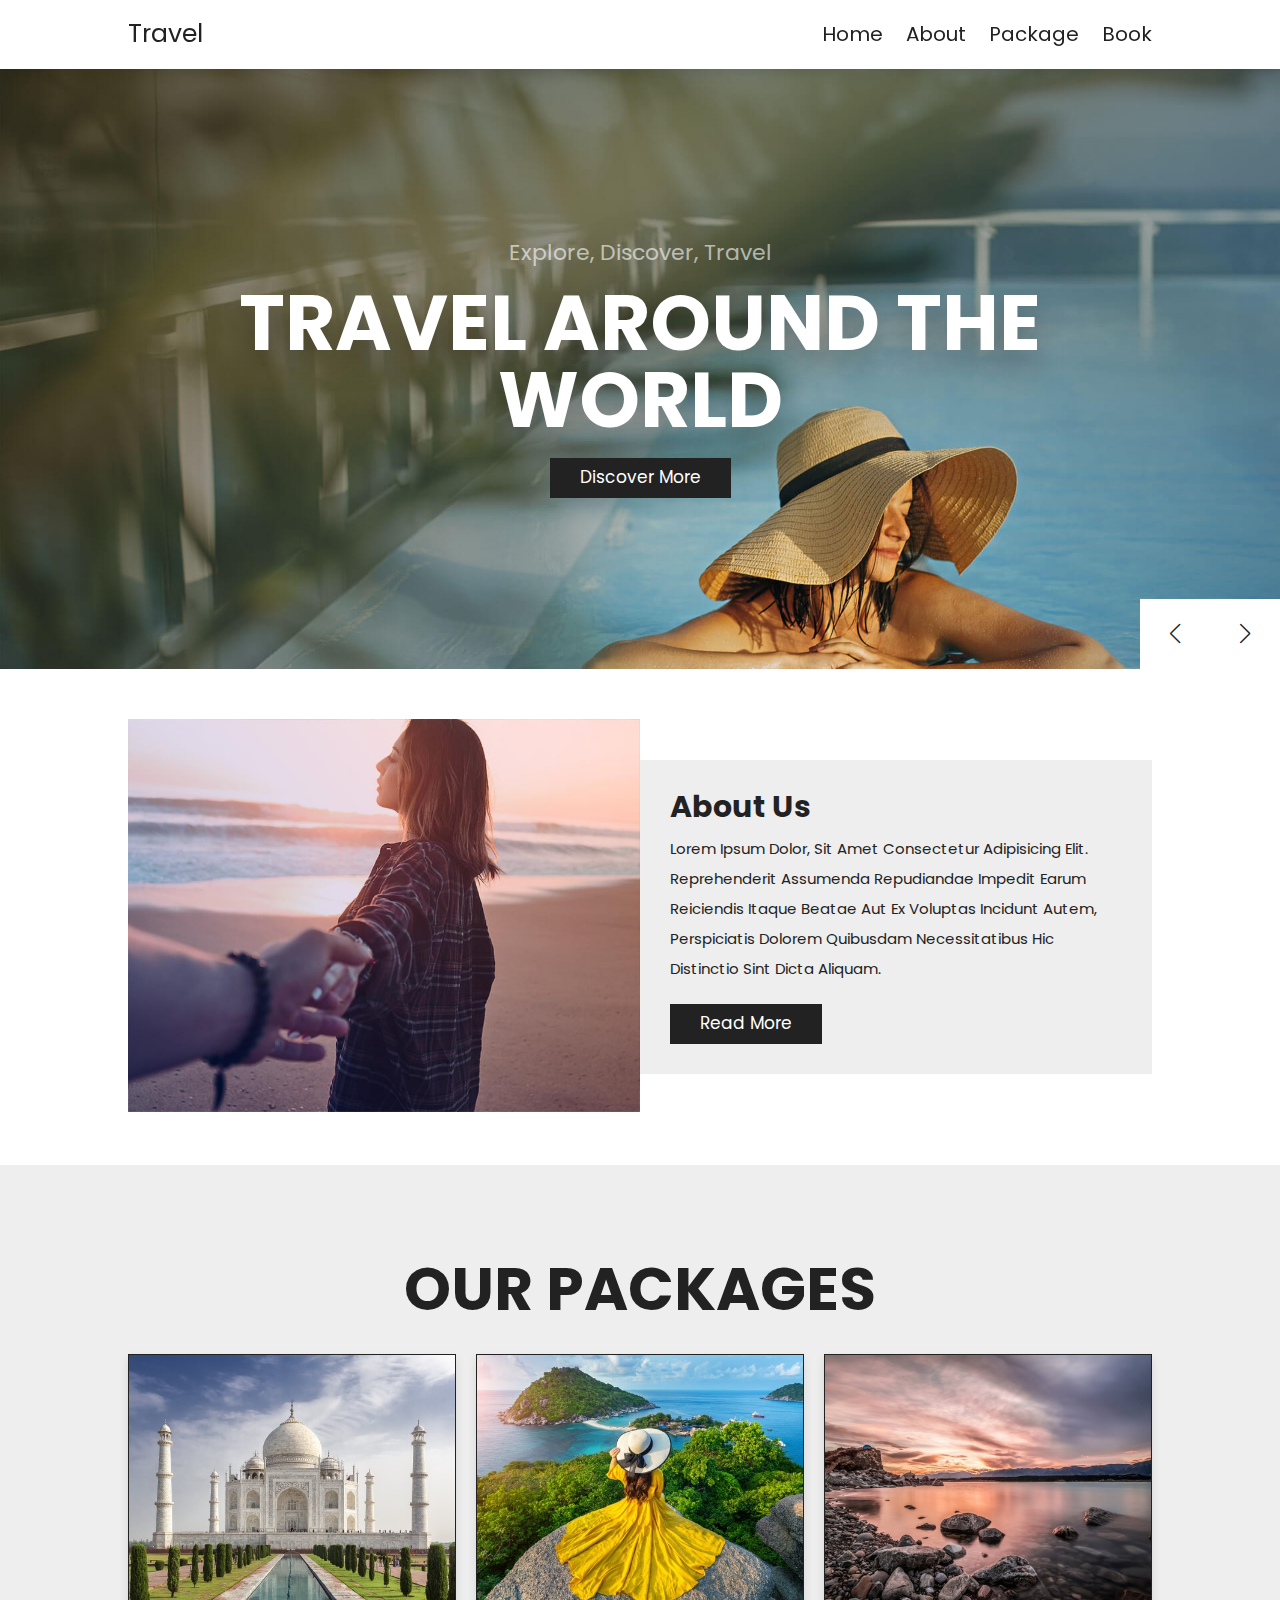
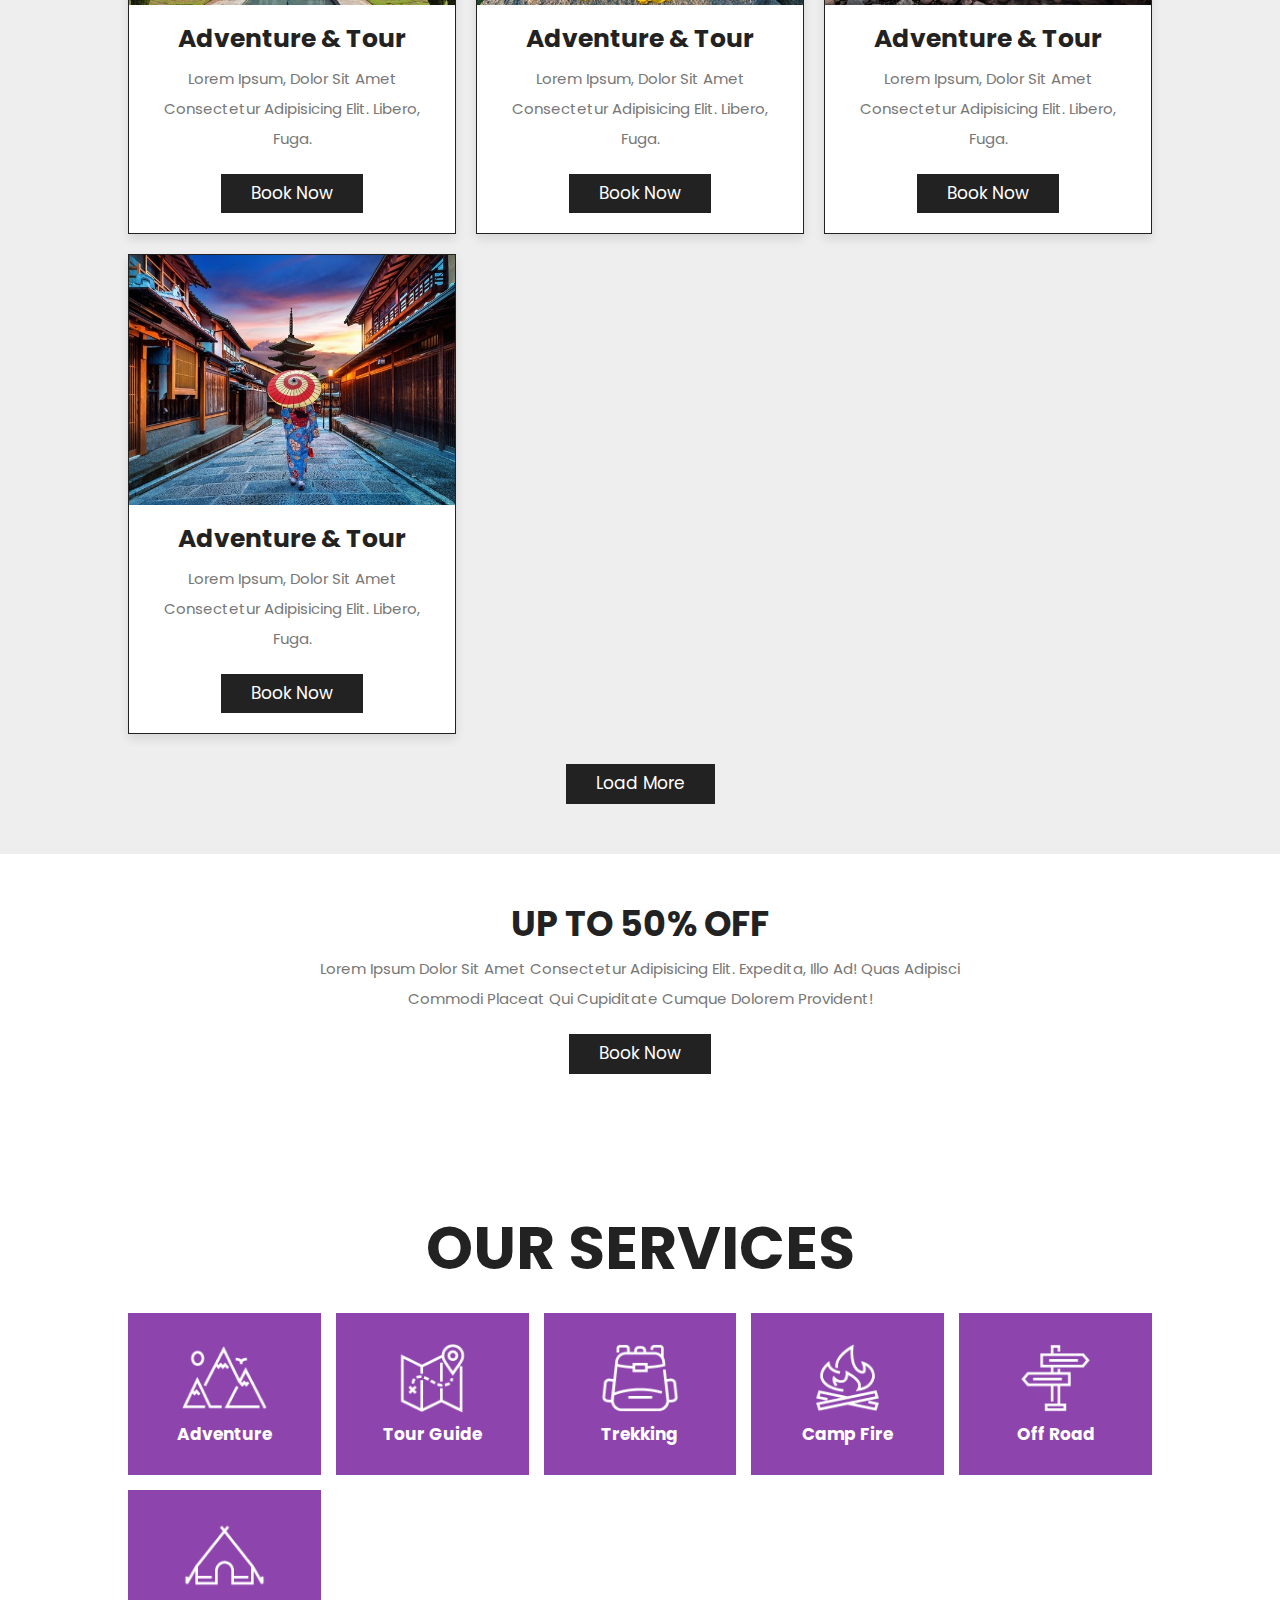
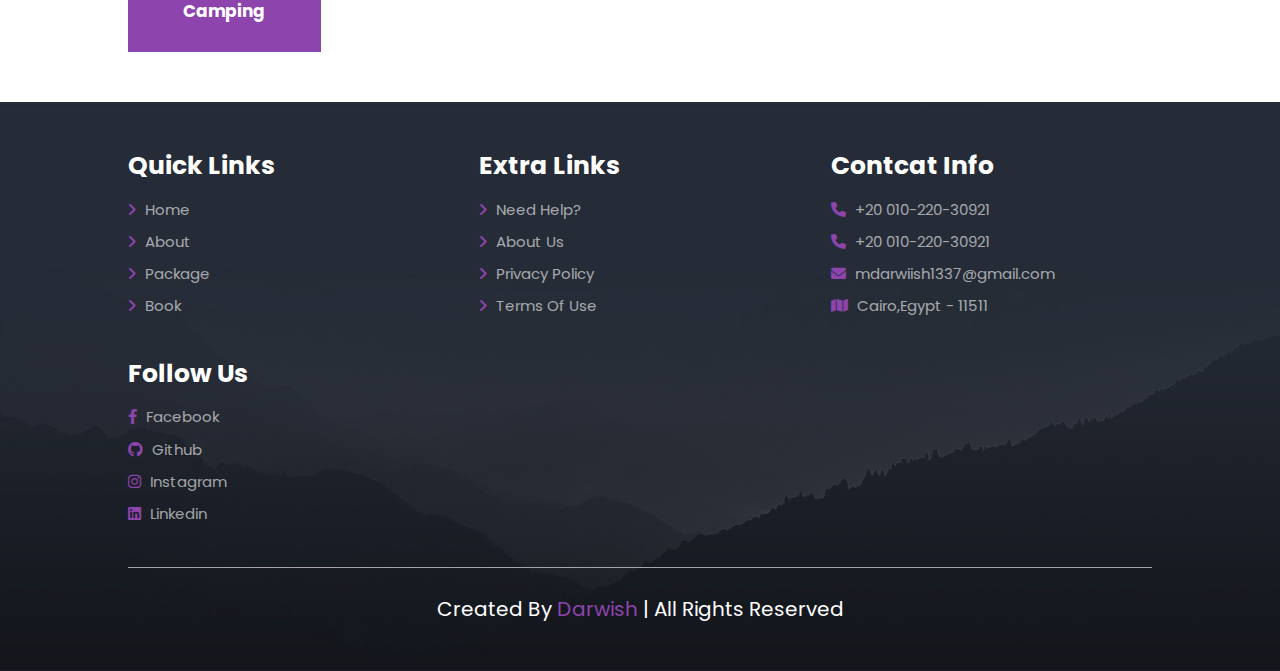
<file: index.html>
<!DOCTYPE html>
 <html lang="en">
 <head>
     <meta charset="UTF-8">
     <meta http-equiv="X-UA-Compatible" content="IE=edge">
     <meta name="viewport" content="width=device-width, initial-scale=1.0">
     <title>Home</title>

     <!-- Normalize File  -->
     <link rel="stylesheet" href="css/normal.css">

     <!-- Font Awesome File  -->
     <link rel="stylesheet" href="css/all.min.css">

     <!-- Swiper Css Link -->
     <link rel="stylesheet" href="https://unpkg.com/swiper@8/swiper-bundle.min.css" />

     <!-- Main Css File  -->
     <link rel="stylesheet" href="css/style.css">

     <!-- Google Fonts Link  -->
     <link rel="preconnect" href="https://fonts.googleapis.com">
    <link rel="preconnect" href="https://fonts.gstatic.com" crossorigin>
    <link href="https://fonts.googleapis.com/css2?family=Amatic+SC:wght@400;700&family=Cairo:wght@200;300;400;500;600;700;800;900&family=Open+Sans:wght@400;700&family=Poppins:wght@100;200;300;400;500;600;700;800;900&family=Supermercado+One&display=swap" rel="stylesheet">
 </head>
 <body>
     <!-- START HEADER  -->
     <section class="header">
         <a href="index.html" class="logo">travel</a>

         <nav class="navbar">
             <a href="index.html">home</a>
             <a href="about.html">about</a>
             <a href="package.html">package</a>
             <a href="book.html">book</a>
         </nav>

         <div id="menu-btn" class="fas fa-bars"></div>
     </section>
     <!-- END HEADER  -->

     <!-- START HOME  -->
     <section class="home">
         <div class="swiper home-slider">
             <div class="swiper-wrapper">
                 <div class="swiper-slide slide" style="background: url(images/home-slide-1.jpg) no-repeat">
                    <div class="content">
                        <span>explore, discover, travel</span>
                        <h3>travel around the world</h3>
                        <a href="package.html" class="btn">discover more</a>
                    </div>
                </div>

                <div class="swiper-slide slide" style="background: url(images/home-slide-2.jpg) no-repeat">
                    <div class="content">
                        <span>explore, discover, travel</span>
                        <h3>discover the new places</h3>
                        <a href="package.html" class="btn">discover more</a>
                    </div>
                </div>

                <div class="swiper-slide slide" style="background: url(images/home-slide-3.jpg) no-repeat">
                    <div class="content">
                        <span>explore, discover, travel</span>
                        <h3>make your tour worthwhile</h3>
                        <a href="package.html" class="btn">discover more</a>
                    </div>
                </div>
             </div>
             <div class="swiper-button-next"></div>
             <div class="swiper-button-prev"></div>
         </div>
     </section>
     <!-- END HOME  -->

     <!-- START HOME ABOUT  -->
     <section class="home-about">
         <div class="image">
            <img src="images/about-img.jpg" alt="about-img">
         </div>
         
         <div class="content">
             <h3>about us</h3>
             <p>Lorem ipsum dolor, sit amet consectetur adipisicing elit. Reprehenderit assumenda repudiandae impedit earum reiciendis
                itaque beatae aut ex voluptas incidunt autem, perspiciatis dolorem quibusdam necessitatibus hic distinctio sint dicta
                aliquam.</p>
             <a href="about.html" class="btn">read more</a>
         </div>
     </section>
     <!-- END HOME ABOUT  -->

     <!-- START HOME PACKAGES  -->
     <section class="home-packages">
         <h1 class="heading-title">our packages</h1>
         <div class="box-container">
             <div class="box">
                 <div class="image">
                     <img src="images/img-1.jpg" alt="package-img">
                 </div>
                 <div class="content">
                     <h3>adventure & tour</h3>
                     <p>Lorem ipsum, dolor sit amet consectetur adipisicing elit. Libero, fuga.</p>
                     <a href="book.html" class="btn">book now</a>
                 </div>
             </div>

             <div class="box">
                <div class="image">
                    <img src="images/img-2.jpg" alt="package-img">
                </div>
                <div class="content">
                    <h3>adventure & tour</h3>
                    <p>Lorem ipsum, dolor sit amet consectetur adipisicing elit. Libero, fuga.</p>
                    <a href="book.html" class="btn">book now</a>
                </div>
            </div>

            <div class="box">
                <div class="image">
                    <img src="images/img-3.jpg" alt="package-img">
                </div>
                <div class="content">
                    <h3>adventure & tour</h3>
                    <p>Lorem ipsum, dolor sit amet consectetur adipisicing elit. Libero, fuga.</p>
                    <a href="book.html" class="btn">book now</a>
                </div>
            </div>

            <div class="box">
                <div class="image">
                    <img src="images/img-4.jpg" alt="package-img">
                </div>
                <div class="content">
                    <h3>adventure & tour</h3>
                    <p>Lorem ipsum, dolor sit amet consectetur adipisicing elit. Libero, fuga.</p>
                    <a href="book.html" class="btn">book now</a>
                </div>
            </div>
         </div>
         <div class="load-more"> <a href="package.html" class="btn">load more</a> </div>
     </section>
     <!-- END HOME PACKAGES  -->

     <!-- START HOME OFFER  -->
     <section class="home-offer">
         <div class="content">
             <h3>up to 50% off</h3>
             <p>Lorem ipsum dolor sit amet consectetur adipisicing elit. Expedita, illo ad!
                Quas adipisci commodi placeat qui cupiditate cumque dolorem provident!</p>
             <a href="book.html" class="btn">book now</a>
         </div>
     </section>
     <!-- END HOME OFFER  -->

     <!-- START SERVICES  -->
     <section class="services">
         <h1 class="heading-title">our services</h1>
         <div class="box-container">
             <div class="box">
                 <img src="images/icon-1.png" alt="icon-services">
                 <h3>adventure</h3>
             </div>

             <div class="box">
                <img src="images/icon-2.png" alt="icon-services">
                <h3>tour guide</h3>
            </div>

            <div class="box">
                <img src="images/icon-3.png" alt="icon-services">
                <h3>trekking</h3>
            </div>

            <div class="box">
                <img src="images/icon-4.png" alt="icon-services">
                <h3>camp fire</h3>
            </div>

            <div class="box">
                <img src="images/icon-5.png" alt="icon-services">
                <h3>off road</h3>
            </div>

            <div class="box">
                <img src="images/icon-6.png" alt="icon-services">
                <h3>camping</h3>
            </div>
         </div>
     </section>
     <!-- END SERVICES  -->

     <!-- START FOOTER  -->
     <section class="footer">
         <div class="box-container">
             <div class="box">
                <h3>quick links</h3>
                <a href="index.html"><i class="fas fa-angle-right"></i> home</a>
                <a href="about.html"><i class="fas fa-angle-right"></i> about</a>
                <a href="package.html"><i class="fas fa-angle-right"></i> package</a>
                <a href="book.html"><i class="fas fa-angle-right"></i> book</a>   
             </div>

             <div class="box">
                <h3>extra links</h3>
                <a href="index.html"><i class="fas fa-angle-right"></i> need help?</a>
                <a href="about.html"><i class="fas fa-angle-right"></i> about us</a>
                <a href="package.html"><i class="fas fa-angle-right"></i> privacy policy</a>
                <a href="book.html"><i class="fas fa-angle-right"></i> terms of use</a>   
             </div>

             <div class="box">
                <h3>contcat info</h3>
                <a href="index.html"><i class="fas fa-phone"></i> +20 010-220-30921</a>
                <a href="about.html"><i class="fas fa-phone"></i> +20 010-220-30921</a>
                <a href="package.html" class="none"> <i class="fas fa-envelope"></i> mdarwiish1337@gmail.com</a>
                <a href="book.html"><i class="fas fa-map"></i> cairo,egypt - 11511</a>   
             </div>

             <div class="box">
                <h3>follow us</h3>
                <a target="_blank" href="https://www.facebook.com/Derviish1337/"><i class="fab fa-facebook-f"></i> facebook</a>
                <a target="_blank" href="https://github.com/darwiish1337"><i class="fa-brands fa-github"></i> github</a>
                <a target="_blank" href="https://www.instagram.com/darwiish1337/"><i class="fab fa-instagram"></i> instagram</a>
                <a target="_blank" href="https://www.linkedin.com/in/mohamed-darwish1337/"><i class="fab fa-linkedin"></i> linkedin</a>   
             </div>
         </div>
        <div class="credit"> created by <span>darwish</span> | all rights reserved</div>
     </section>
     <!-- END FOOTER  -->

     <!-- Swiper Js Link  -->
     <script src="https://unpkg.com/swiper@8/swiper-bundle.min.js"></script>

     <!-- Main Js File  -->
     <script src="js/script.js"></script>
 </body>
 </html>
</file>
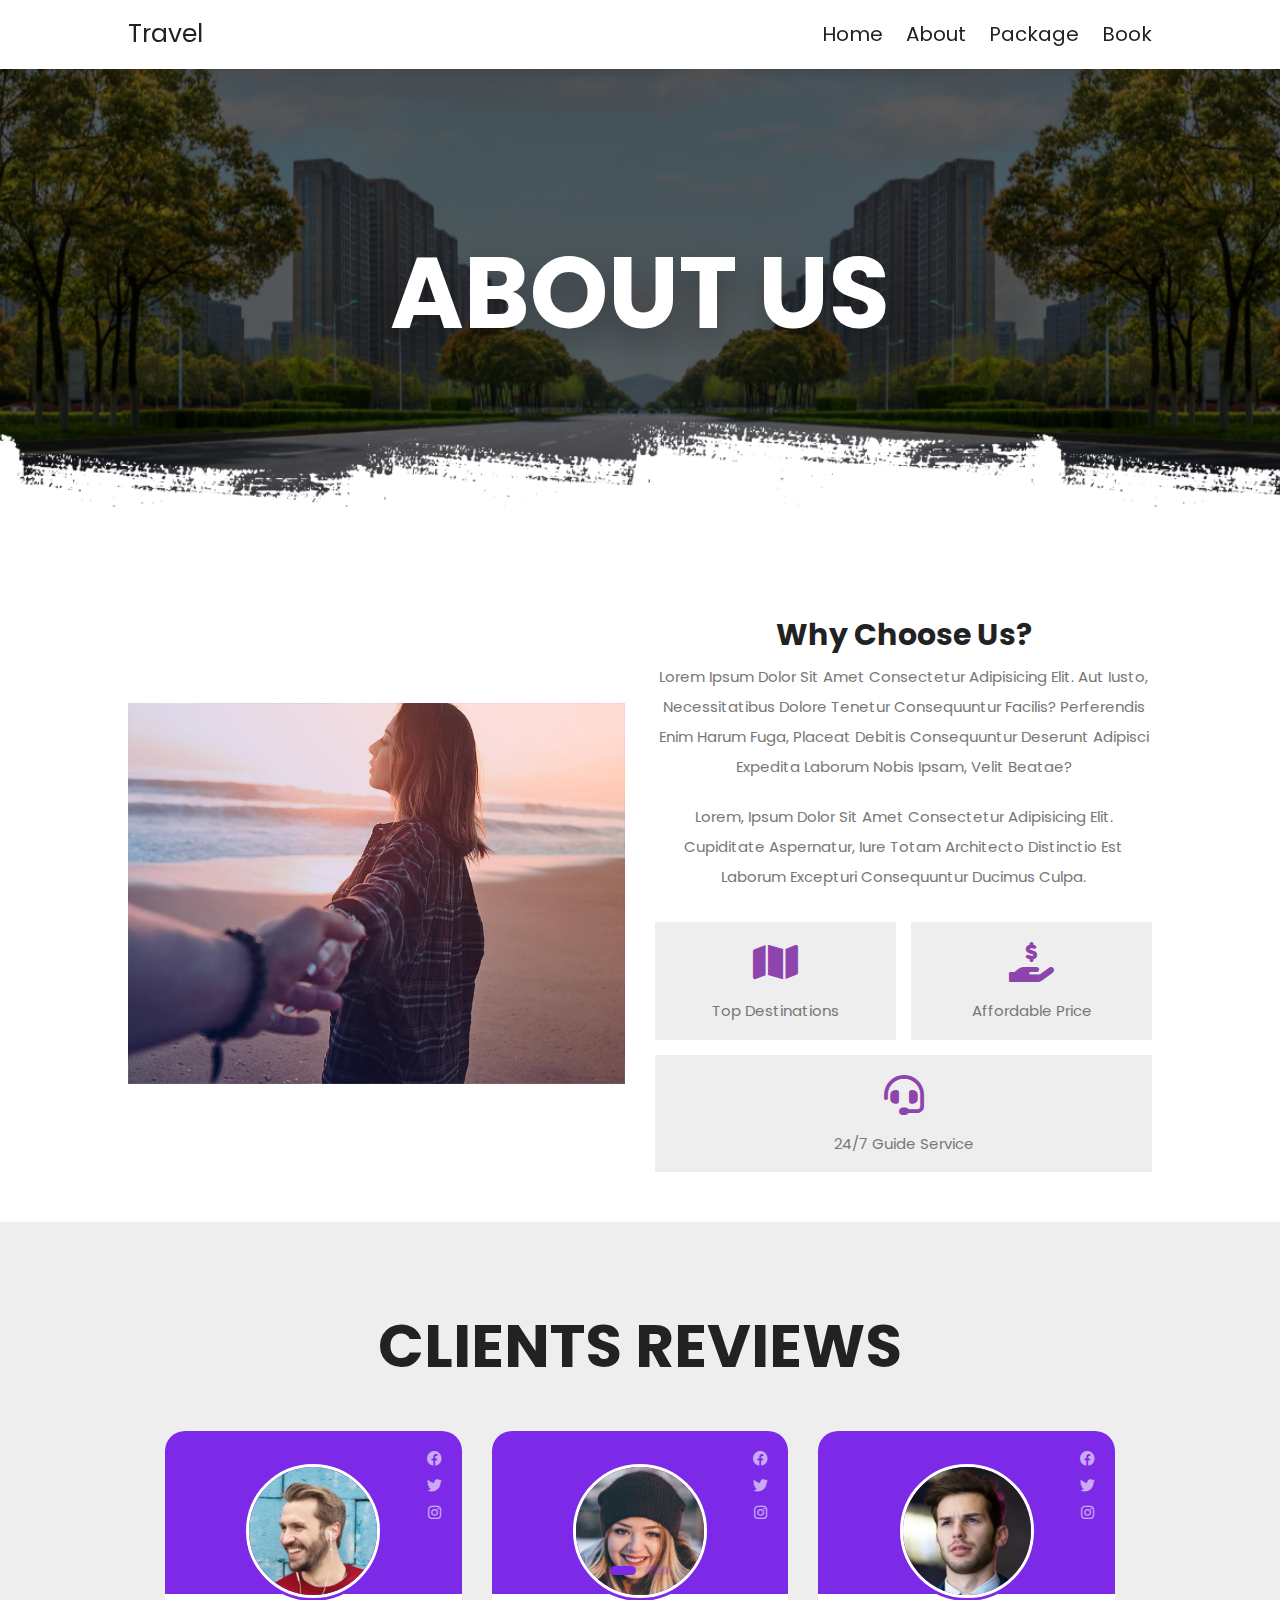
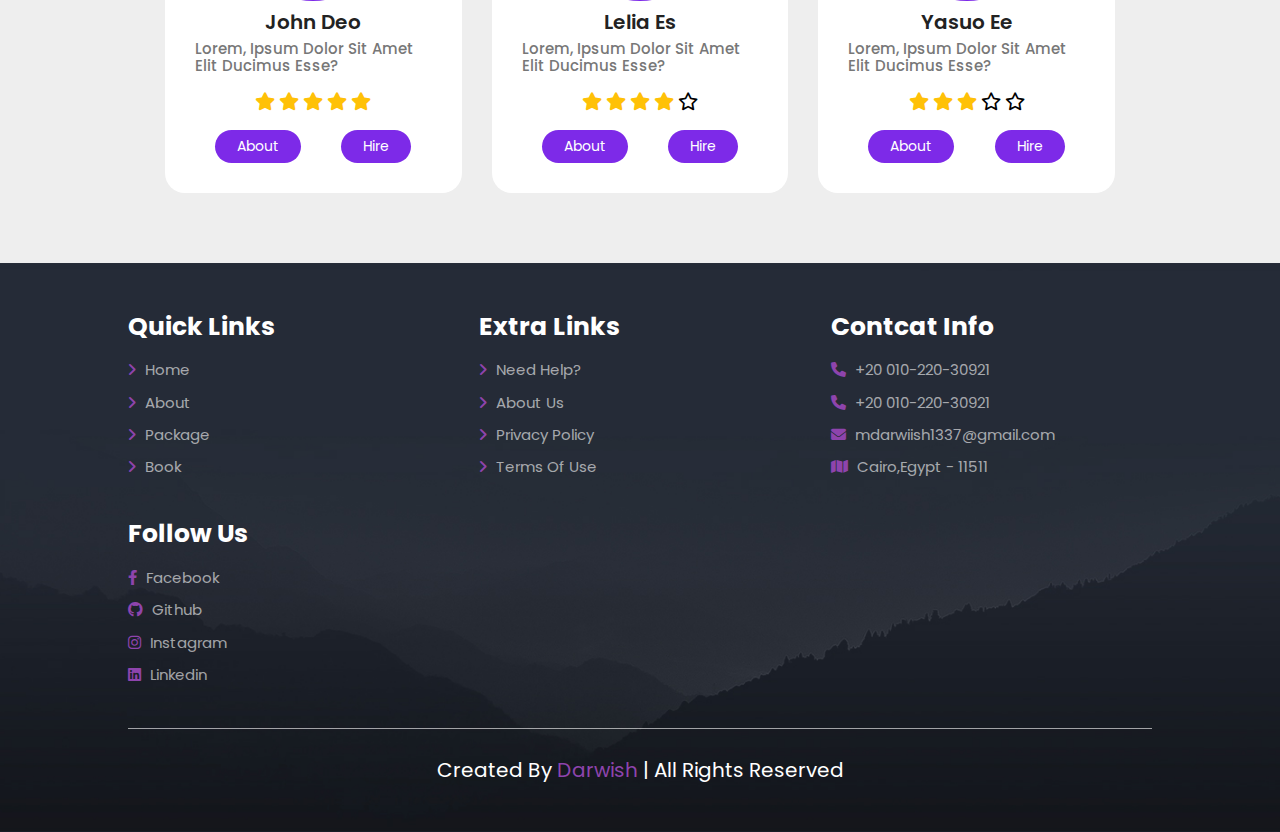
<file: about.html>
<!DOCTYPE html>
<html lang="en">
<head>
    <meta charset="UTF-8">
    <meta http-equiv="X-UA-Compatible" content="IE=edge">
    <meta name="viewport" content="width=device-width, initial-scale=1.0">
    <title>About</title>

    <!-- Normalize File  -->
    <link rel="stylesheet" href="css/normal.css">

    <!-- Font Awesome File  -->
    <link rel="stylesheet" href="css/all.min.css">

    <!-- Swiper Css Link -->
    <link rel="stylesheet" href="https://unpkg.com/swiper@8/swiper-bundle.min.css" />

    <!-- Main Css File  -->
    <link rel="stylesheet" href="css/style.css">

    <!-- Google Fonts Link  -->
    <link rel="preconnect" href="https://fonts.googleapis.com">
   <link rel="preconnect" href="https://fonts.gstatic.com" crossorigin>
   <link href="https://fonts.googleapis.com/css2?family=Amatic+SC:wght@400;700&family=Cairo:wght@200;300;400;500;600;700;800;900&family=Open+Sans:wght@400;700&family=Poppins:wght@100;200;300;400;500;600;700;800;900&family=Supermercado+One&display=swap" rel="stylesheet">
</head>
<body>
    <!-- START HEADER  -->
    <section class="header">
        <a href="index.html" class="logo">travel</a>

        <nav class="navbar">
            <a href="index.html">home</a>
            <a href="about.html">about</a>
            <a href="package.html">package</a>
            <a href="book.html">book</a>
        </nav>

        <div id="menu-btn" class="fas fa-bars"></div>
    </section>
    <!-- END HEADER  -->

    <div class="heading" style="background:url(images/header-bg-1.png) no-repeat">
        <h1>about us</h1>
    </div>

    <!-- START ABOUT  -->
    <section class="about">
        <div class="image">
            <img src="images/about-img.jpg" alt="about-img">
        </div>
        <div class="content">
            <h3>why choose us?</h3>
            <p>Lorem ipsum dolor sit amet consectetur adipisicing elit. Aut iusto, necessitatibus dolore tenetur consequuntur facilis? 
               Perferendis enim harum fuga, 
               placeat debitis consequuntur deserunt adipisci expedita laborum nobis ipsam, velit beatae?</p>
            <p>Lorem, ipsum dolor sit amet consectetur adipisicing elit. Cupiditate aspernatur,
               iure totam architecto distinctio est laborum excepturi consequuntur ducimus culpa.</p>
            <div class="icons-container">
                <div class="icons">
                    <i class="fas fa-map"></i>
                    <span>top destinations</span>
                </div>

                <div class="icons">
                    <i class="fas fa-hand-holding-usd"></i>
                    <span>affordable price</span>
                </div>

                <div class="icons">
                    <i class="fas fa-headset"></i>
                    <span>24/7 guide service</span>
                </div>
            </div>
        </div>
    </section>
    <!-- END ABOUT  -->

    <!-- START REVIEWS  -->
    <section class="reviews">
        <h1 class="heading-title"> clients reviews </h1>
        <div class="swiper mySwiper container">

            <div class="swiper-wrapper content">

                <div class="swiper-slide card">

                    <div class="card-content">

                        <div class="image">
                            <img src="images/pic-1.png" alt="pic-1">
                        </div>

                        <div class="media-icons">
                            <i class="fa-brands fa-facebook"></i>
                            <i class="fa-brands fa-twitter"></i>
                            <i class="fa-brands fa-instagram"></i>
                        </div>

                        <div class="info">
                            <span class="name">john deo</span>
                            <p>Lorem, ipsum dolor sit amet elit Ducimus esse?</p>
                        </div>

                        <div class="rating">
                            <i class="orange fa-solid fa-star"></i>
                            <i class="orange fa-solid fa-star"></i>
                            <i class="orange fa-solid fa-star"></i>
                            <i class="orange fa-solid fa-star"></i>
                            <i class="orange fa-solid fa-star"></i>
                        </div>

                        <div class="button">
                            <button class="about-me">About</button>
                            <button class="hire-me">Hire</button>
                        </div>

                    </div>
                </div>

                <div class="swiper-slide card">

                    <div class="card-content">

                        <div class="image">
                            <img src="images/pic-2.png" alt="pic-2">
                        </div>

                        <div class="media-icons">
                            <i class="fa-brands fa-facebook"></i>
                            <i class="fa-brands fa-twitter"></i>
                            <i class="fa-brands fa-instagram"></i>
                        </div>

                        <div class="info">
                            <span class="name">Lelia Es</span>
                            <p>Lorem, ipsum dolor sit amet elit Ducimus esse?</p>
                        </div>

                        <div class="rating">
                            <i class="orange fa-solid fa-star"></i>
                            <i class="orange fa-solid fa-star"></i>
                            <i class="orange fa-solid fa-star"></i>
                            <i class="orange fa-solid fa-star"></i>
                            <i class="far fa-star"></i>
                        </div>

                        <div class="button">
                            <button class="about-me">About</button>
                            <button class="hire-me">Hire</button>
                        </div>

                    </div>
                </div>

                <div class="swiper-slide card">

                    <div class="card-content">

                        <div class="image">
                            <img src="images/pic-3.png" alt="pic-3">
                        </div>

                        <div class="media-icons">
                            <i class="fa-brands fa-facebook"></i>
                            <i class="fa-brands fa-twitter"></i>
                            <i class="fa-brands fa-instagram"></i>
                        </div>

                        <div class="info">
                            <span class="name">Yasuo Ee</span>
                            <p>Lorem, ipsum dolor sit amet elit Ducimus esse?</p>
                        </div>

                        <div class="rating">
                            <i class="orange fa-solid fa-star"></i>
                            <i class="orange fa-solid fa-star"></i>
                            <i class="orange fa-solid fa-star"></i>
                            <i class="far fa-star"></i>
                            <i class="far fa-star"></i>
                        </div>

                        <div class="button">
                            <button class="about-me">About</button>
                            <button class="hire-me">Hire</button>
                        </div>

                    </div>
                </div>

                <div class="swiper-slide card">

                    <div class="card-content">

                        <div class="image">
                            <img src="images/pic-4.png" alt="pic-4">
                        </div>

                        <div class="media-icons">
                            <i class="fa-brands fa-facebook"></i>
                            <i class="fa-brands fa-twitter"></i>
                            <i class="fa-brands fa-instagram"></i>
                        </div>

                        <div class="info">
                            <span class="name">Sara Baz</span>
                            <p>Lorem, ipsum dolor sit amet elit Ducimus esse?</p>
                        </div>

                        <div class="rating">
                            <i class="orange fa-solid fa-star"></i>
                            <i class="orange fa-solid fa-star"></i>
                            <i class="far fa-star"></i>
                            <i class="far fa-star"></i>
                            <i class="far fa-star"></i>
                        </div>

                        <div class="button">
                            <button class="about-me">About</button>
                            <button class="hire-me">Hire</button>
                        </div>

                    </div>
                </div>

                <div class="swiper-slide card">

                    <div class="card-content">

                        <div class="image">
                            <img src="images/pic-5.png" alt="pic-5">
                        </div>

                        <div class="media-icons">
                            <i class="fa-brands fa-facebook"></i>
                            <i class="fa-brands fa-twitter"></i>
                            <i class="fa-brands fa-instagram"></i>
                        </div>

                        <div class="info">
                            <span class="name">Mark Esq</span>
                            <p>Lorem, ipsum dolor sit amet elit Ducimus esse?</p>
                        </div>

                        <div class="rating">
                            <i class="orange fa-solid fa-star"></i>
                            <i class="orange fa-solid fa-star"></i>
                            <i class="orange fa-solid fa-star"></i>
                            <i class="far fa-star"></i>
                            <i class="far fa-star"></i>
                        </div>

                        <div class="button">
                            <button class="about-me">About</button>
                            <button class="hire-me">Hire</button>
                        </div>

                    </div>
                </div>

                <div class="swiper-slide card">

                    <div class="card-content">

                        <div class="image">
                            <img src="images/pic-6.png" alt="pic-6">
                        </div>

                        <div class="media-icons">
                            <i class="fa-brands fa-facebook"></i>
                            <i class="fa-brands fa-twitter"></i>
                            <i class="fa-brands fa-instagram"></i>
                        </div>

                        <div class="info">
                            <span class="name">Emila Je</span>
                            <p>Lorem, ipsum dolor sit amet elit Ducimus esse?</p>
                        </div>

                        <div class="rating">
                            <i class="orange fa-solid fa-star"></i>
                            <i class="far fa-star"></i>
                            <i class="far fa-star"></i>
                            <i class="far fa-star"></i>
                            <i class="far fa-star"></i>
                        </div>

                        <div class="button">
                            <button class="about-me">About</button>
                            <button class="hire-me">Hire</button>
                        </div>

                    </div>
                </div>
            </div>
        </div>

        <div class="swiper-button-next"></div>
        <div class="swiper-button-prev"></div>
        <div class="swiper-pagination"></div>
    </section>
    <!-- END REVIEWS  -->

    <!-- START FOOTER  -->
    <section class="footer">
        <div class="box-container">
            <div class="box">
               <h3>quick links</h3>
               <a href="index.html"> <i class="fas fa-angle-right"></i> home</a>
               <a href="about.html"> <i class="fas fa-angle-right"></i> about</a>
               <a href="package.html"> <i class="fas fa-angle-right"></i> package</a>
               <a href="book.html"> <i class="fas fa-angle-right"></i> book</a>   
            </div>

            <div class="box">
               <h3>extra links</h3>
               <a href="index.html"> <i class="fas fa-angle-right"></i> need help?</a>
               <a href="about.html"> <i class="fas fa-angle-right"></i> about us</a>
               <a href="package.html"> <i class="fas fa-angle-right"></i> privacy policy</a>
               <a href="book.html"> <i class="fas fa-angle-right"></i> terms of use</a>   
            </div>

            <div class="box">
               <h3>contcat info</h3>
               <a href="index.html"> <i class="fas fa-phone"></i> +20 010-220-30921</a>
               <a href="about.html"> <i class="fas fa-phone"></i> +20 010-220-30921</a>
               <a href="package.html" class="none"> <i class="fas fa-envelope"></i> mdarwiish1337@gmail.com</a>
               <a href="book.html"> <i class="fas fa-map"></i> cairo,egypt - 11511</a>   
            </div>

            <div class="box">
               <h3>follow us</h3>
               <a target="_blank" href="https://www.facebook.com/Derviish1337/"><i class="fab fa-facebook-f"></i> facebook</a>
               <a target="_blank" href="https://github.com/darwiish1337"><i class="fa-brands fa-github"></i> github</a>
               <a target="_blank" href="https://www.instagram.com/darwiish1337/"><i class="fab fa-instagram"></i> instagram</a>
               <a target="_blank" href="https://www.linkedin.com/in/mohamed-darwish1337/"><i class="fab fa-linkedin"></i> linkedin</a>    
            </div>
        </div>
       <div class="credit"> created by <span>darwish</span> | all rights reserved</div>
    </section>
    <!-- END FOOTER  -->

    <!-- Swiper Js Link  -->
    <script src="https://unpkg.com/swiper@8/swiper-bundle.min.js"></script>

    <!-- Main Js File  -->
    <script src="js/script.js"></script>
</body>
</html>
</file>
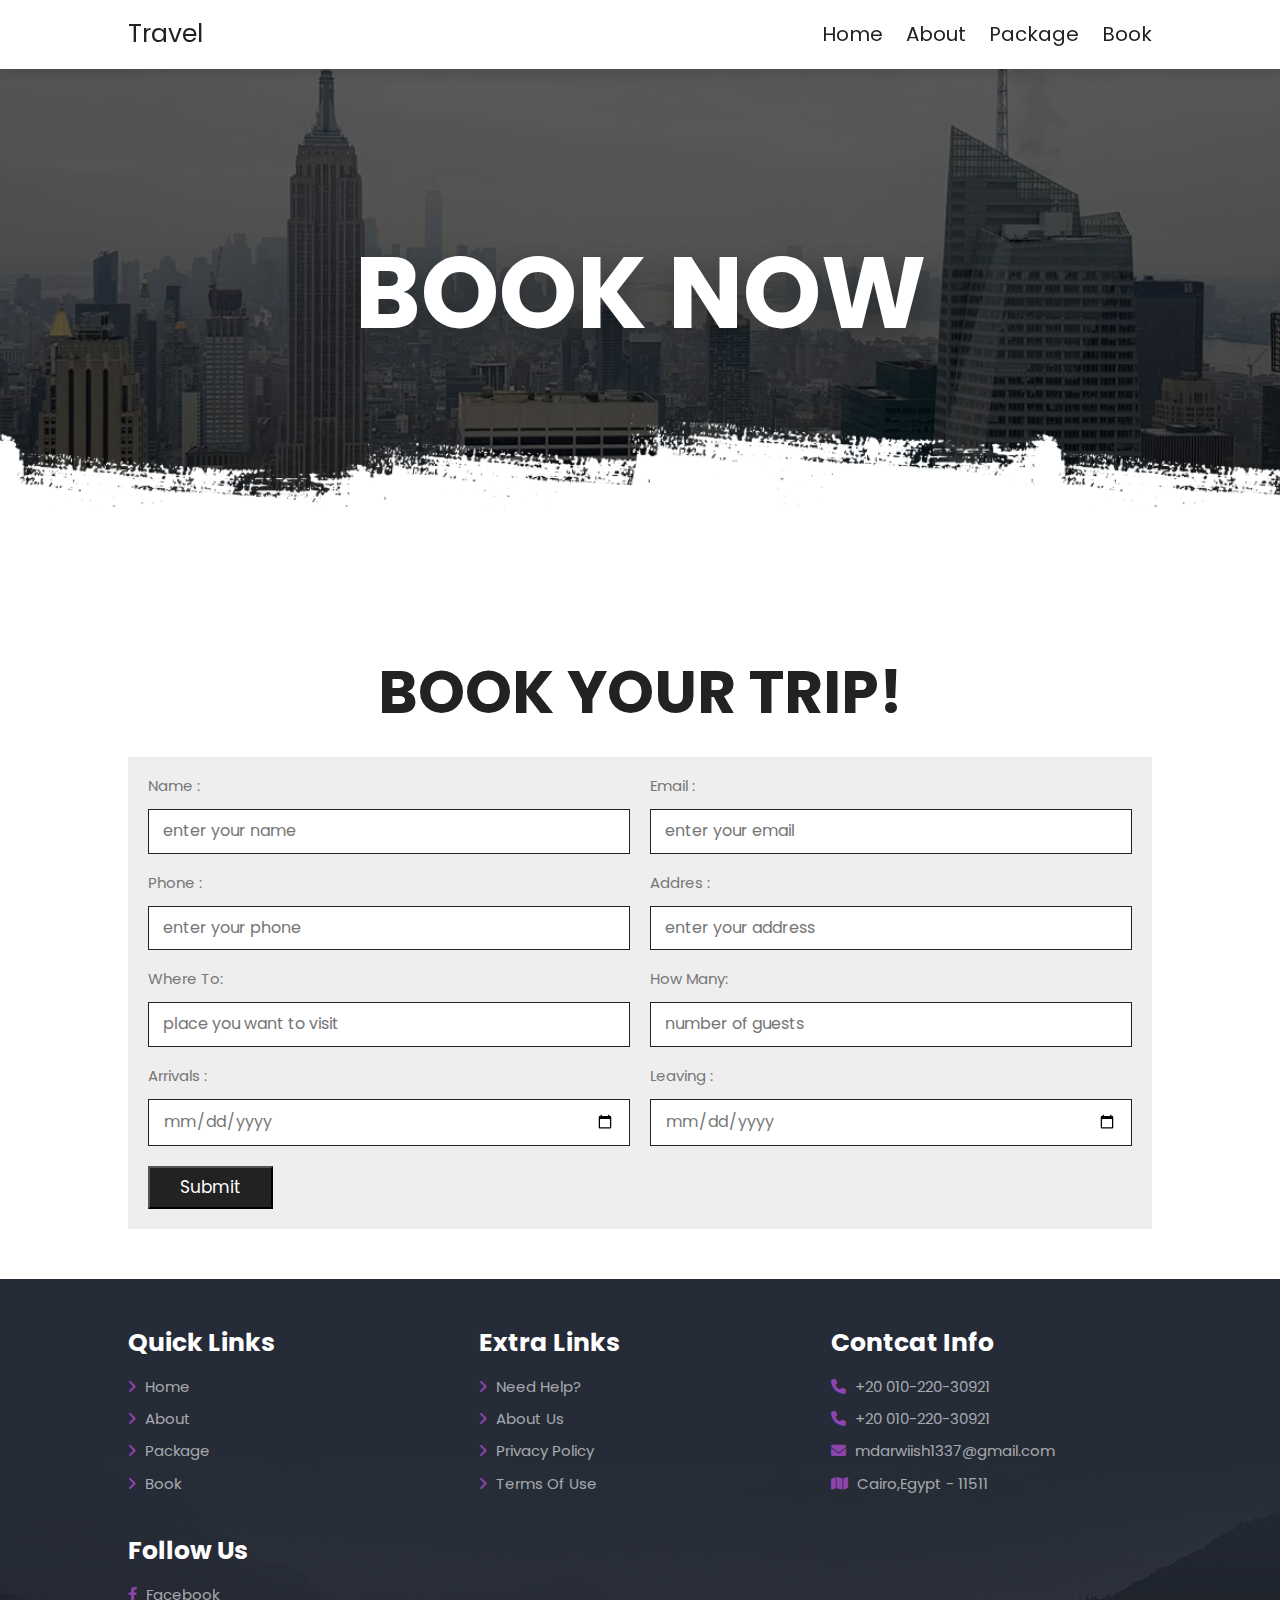
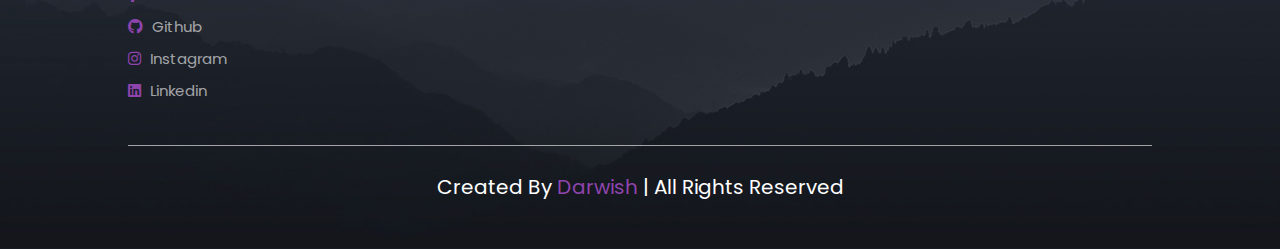
<file: book.html>
<!DOCTYPE html>
<html lang="en">
<head>
    <meta charset="UTF-8">
    <meta http-equiv="X-UA-Compatible" content="IE=edge">
    <meta name="viewport" content="width=device-width, initial-scale=1.0">
    <title>Book</title>

    <!-- Normalize File  -->
    <link rel="stylesheet" href="css/normal.css">

    <!-- Font Awesome File  -->
    <link rel="stylesheet" href="css/all.min.css">

    <!-- Swiper Css Link -->
    <link rel="stylesheet" href="https://unpkg.com/swiper@8/swiper-bundle.min.css" />

    <!-- Main Css File  -->
    <link rel="stylesheet" href="css/style.css">

    <!-- Google Fonts Link  -->
    <link rel="preconnect" href="https://fonts.googleapis.com">
   <link rel="preconnect" href="https://fonts.gstatic.com" crossorigin>
   <link href="https://fonts.googleapis.com/css2?family=Amatic+SC:wght@400;700&family=Cairo:wght@200;300;400;500;600;700;800;900&family=Open+Sans:wght@400;700&family=Poppins:wght@100;200;300;400;500;600;700;800;900&family=Supermercado+One&display=swap" rel="stylesheet">
</head>
<body>
    <!-- START HEADER  -->
    <section class="header">
        <a href="index.html" class="logo">travel</a>

        <nav class="navbar">
            <a href="index.html">home</a>
            <a href="about.html">about</a>
            <a href="package.html">package</a>
            <a href="book.html">book</a>
        </nav>

        <div id="menu-btn" class="fas fa-bars"></div>
    </section>
    <!-- END HEADER  -->

    <div class="heading" style="background:url(images/header-bg-3.png) no-repeat">
        <h1>book now</h1>
    </div>

    <!-- START BOOK  -->
    <section class="book">
        <h1 class="heading-title">book your trip!</h1>

        <form action="book_form.html" method="post" class="book-form">

            <div class="flex">
                <div class="input-box">
                    <span>name :</span>
                    <input type="text" placeholder="enter your name" name="name">
                </div>

                <div class="input-box">
                    <span>email :</span>
                    <input type="email" placeholder="enter your email" name="email">
                </div>

                <div class="input-box">
                    <span>phone :</span>
                    <input type="number" placeholder="enter your phone" name="phone">
                </div>

                <div class="input-box">
                    <span>addres :</span>
                    <input type="text" placeholder="enter your address" name="address">
                </div>
    
                <div class="input-box">
                    <span>where to:</span>
                    <input type="text" placeholder="place you want to visit" name="location">
                </div>
    
                <div class="input-box">
                    <span>how many:</span>
                    <input type="number" placeholder="number of guests" name="guests">
                </div>
    
                <div class="input-box">
                    <span>arrivals :</span>
                    <input type="date" name="arrivals">
                </div>
    
                <div class="input-box">
                    <span>leaving :</span>
                    <input type="date" name="leaving">
                </div>
            </div>
            <input type="submit" value="submit" class="btn" name="send">
        </form>
    </section>
    <!-- END BOOK  -->

    <!-- START FOOTER  -->
    <section class="footer">
        <div class="box-container">
            <div class="box">
               <h3>quick links</h3>
               <a href="index.html"> <i class="fas fa-angle-right"></i> home</a>
               <a href="about.html"> <i class="fas fa-angle-right"></i> about</a>
               <a href="package.html"> <i class="fas fa-angle-right"></i> package</a>
               <a href="book.html"> <i class="fas fa-angle-right"></i> book</a>   
            </div>

            <div class="box">
               <h3>extra links</h3>
               <a href="index.html"> <i class="fas fa-angle-right"></i> need help?</a>
               <a href="about.html"> <i class="fas fa-angle-right"></i> about us</a>
               <a href="package.html"> <i class="fas fa-angle-right"></i> privacy policy</a>
               <a href="book.html"> <i class="fas fa-angle-right"></i> terms of use</a>   
            </div>

            <div class="box">
               <h3>contcat info</h3>
               <a href="index.html"> <i class="fas fa-phone"></i> +20 010-220-30921</a>
               <a href="about.html"> <i class="fas fa-phone"></i> +20 010-220-30921</a>
               <a href="package.html" class="none"> <i class="fas fa-envelope"></i> mdarwiish1337@gmail.com</a>
               <a href="book.html"> <i class="fas fa-map"></i> cairo,egypt - 11511</a>   
            </div>

            <div class="box">
               <h3>follow us</h3>
               <a target="_blank" href="https://www.facebook.com/Derviish1337/"><i class="fab fa-facebook-f"></i> facebook</a>
               <a target="_blank" href="https://github.com/darwiish1337"><i class="fa-brands fa-github"></i> github</a>
               <a target="_blank" href="https://www.instagram.com/darwiish1337/"><i class="fab fa-instagram"></i> instagram</a>
               <a target="_blank" href="https://www.linkedin.com/in/mohamed-darwish1337/"><i class="fab fa-linkedin"></i> linkedin</a>   
            </div>
        </div>
       <div class="credit"> created by <span>darwish</span> | all rights reserved</div>
    </section>
    <!-- END FOOTER  -->

    <!-- Swiper Js Link  -->
    <script src="https://unpkg.com/swiper@8/swiper-bundle.min.js"></script>

    <!-- Main Js File  -->
    <script src="js/script.js"></script>
</body>
</html>
</file>
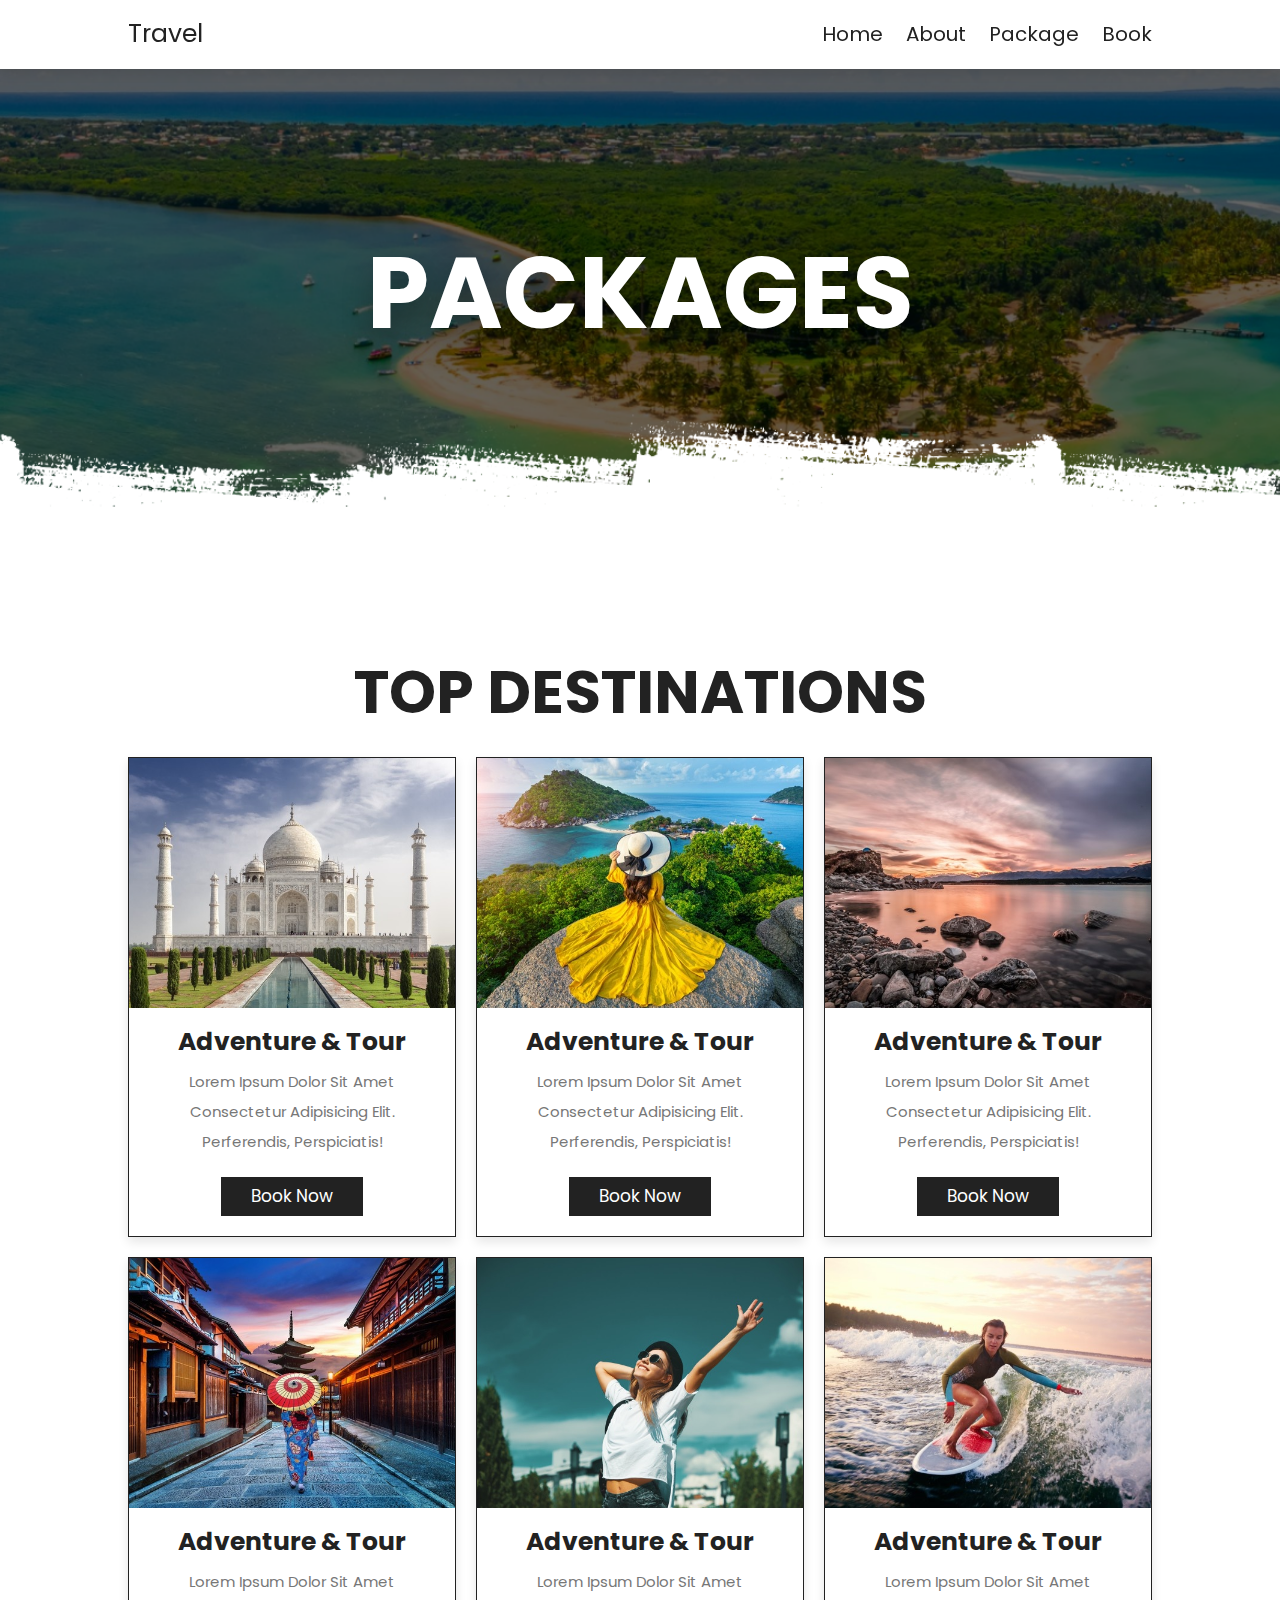
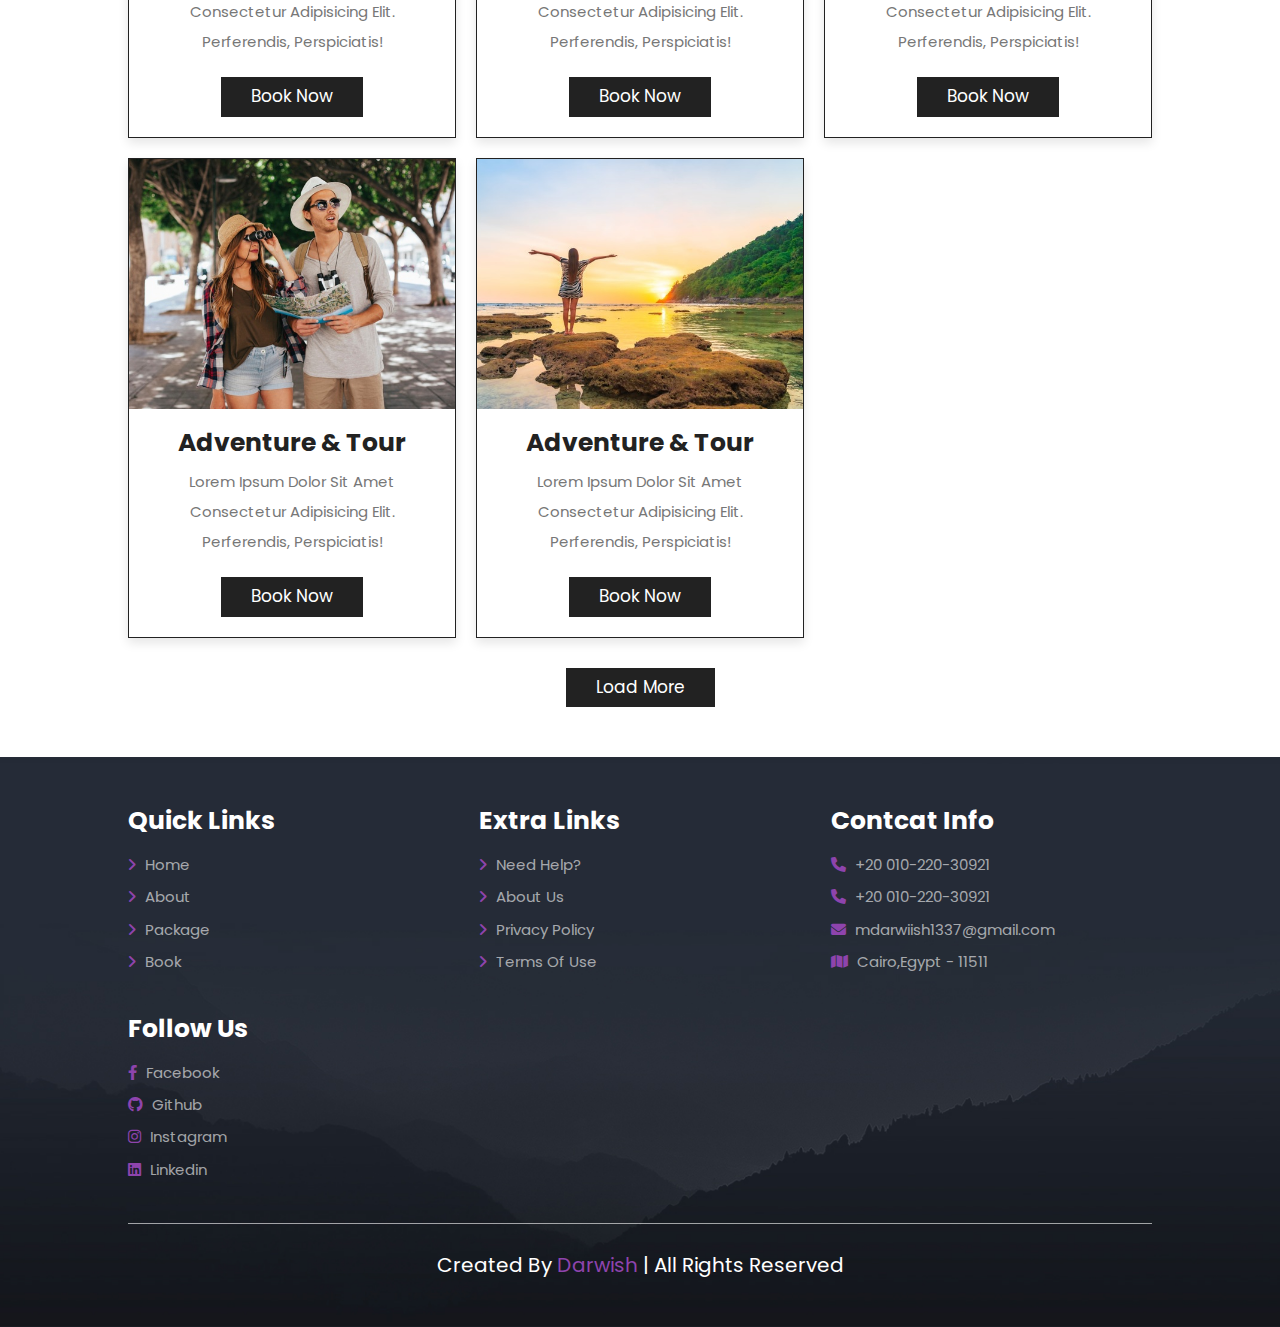
<file: package.html>
<!DOCTYPE html>
<html lang="en">
<head>
    <meta charset="UTF-8">
    <meta http-equiv="X-UA-Compatible" content="IE=edge">
    <meta name="viewport" content="width=device-width, initial-scale=1.0">
    <title>Package</title>

    <!-- Normalize File  -->
    <link rel="stylesheet" href="css/normal.css">

    <!-- Font Awesome File  -->
    <link rel="stylesheet" href="css/all.min.css">

    <!-- Swiper Css Link -->
    <link rel="stylesheet" href="https://unpkg.com/swiper@8/swiper-bundle.min.css" />

    <!-- Main Css File  -->
    <link rel="stylesheet" href="css/style.css">

    <!-- Google Fonts Link  -->
    <link rel="preconnect" href="https://fonts.googleapis.com">
   <link rel="preconnect" href="https://fonts.gstatic.com" crossorigin>
   <link href="https://fonts.googleapis.com/css2?family=Amatic+SC:wght@400;700&family=Cairo:wght@200;300;400;500;600;700;800;900&family=Open+Sans:wght@400;700&family=Poppins:wght@100;200;300;400;500;600;700;800;900&family=Supermercado+One&display=swap" rel="stylesheet">
</head>
<body>
    <!-- START HEADER  -->
    <section class="header">
        <a href="index.html" class="logo">travel</a>

        <nav class="navbar">
            <a href="index.html">home</a>
            <a href="about.html">about</a>
            <a href="package.html">package</a>
            <a href="book.html">book</a>
        </nav>

        <div id="menu-btn" class="fas fa-bars"></div>
    </section>
    <!-- END HEADER  -->

    <div class="heading" style="background:url(images/header-bg-2.png) no-repeat">
        <h1>packages</h1>
    </div>

    <!-- START PACKAGES  -->
    <section class="packages">

        <h1 class="heading-title">top destinations</h1>
     
        <div class="box-container">
     
           <div class="box">
              <div class="image">
                 <img src="images/img-1.jpg" alt="packages-imgs">
              </div>
              <div class="content">
                 <h3>adventure & tour</h3>
                 <p>Lorem ipsum dolor sit amet consectetur adipisicing elit. Perferendis, perspiciatis!</p>
                 <a href="book.html" class="btn">book now</a>
              </div>
           </div>
     
           <div class="box">
              <div class="image">
                 <img src="images/img-2.jpg" alt="packages-imgs">
              </div>
              <div class="content">
                 <h3>adventure & tour</h3>
                 <p>Lorem ipsum dolor sit amet consectetur adipisicing elit. Perferendis, perspiciatis!</p>
                 <a href="book.html" class="btn">book now</a>
              </div>
           </div>
     
           <div class="box">
              <div class="image">
                 <img src="images/img-3.jpg" alt="packages-imgs">
              </div>
              <div class="content">
                 <h3>adventure & tour</h3>
                 <p>Lorem ipsum dolor sit amet consectetur adipisicing elit. Perferendis, perspiciatis!</p>
                 <a href="book.html" class="btn">book now</a>
              </div>
           </div>
     
           <div class="box">
              <div class="image">
                 <img src="images/img-4.jpg" alt="packages-imgs">
              </div>
              <div class="content">
                 <h3>adventure & tour</h3>
                 <p>Lorem ipsum dolor sit amet consectetur adipisicing elit. Perferendis, perspiciatis!</p>
                 <a href="book.html" class="btn">book now</a>
              </div>
           </div>
     
           <div class="box">
              <div class="image">
                 <img src="images/img-5.jpg" alt="packages-imgs">
              </div>
              <div class="content">
                 <h3>adventure & tour</h3>
                 <p>Lorem ipsum dolor sit amet consectetur adipisicing elit. Perferendis, perspiciatis!</p>
                 <a href="book.html" class="btn">book now</a>
              </div>
           </div>
     
           <div class="box">
              <div class="image">
                 <img src="images/img-6.jpg" alt="packages-imgs">
              </div>
              <div class="content">
                 <h3>adventure & tour</h3>
                 <p>Lorem ipsum dolor sit amet consectetur adipisicing elit. Perferendis, perspiciatis!</p>
                 <a href="book.html" class="btn">book now</a>
              </div>
           </div>
     
           <div class="box">
              <div class="image">
                 <img src="images/img-7.jpg" alt="packages-imgs">
              </div>
              <div class="content">
                 <h3>adventure & tour</h3>
                 <p>Lorem ipsum dolor sit amet consectetur adipisicing elit. Perferendis, perspiciatis!</p>
                 <a href="book.html" class="btn">book now</a>
              </div>
           </div>
     
           <div class="box">
              <div class="image">
                 <img src="images/img-8.jpg" alt="packages-imgs">
              </div>
              <div class="content">
                 <h3>adventure & tour</h3>
                 <p>Lorem ipsum dolor sit amet consectetur adipisicing elit. Perferendis, perspiciatis!</p>
                 <a href="book.html" class="btn">book now</a>
              </div>
           </div>
     
           <div class="box">
              <div class="image">
                 <img src="images/img-9.jpg" alt="packages-imgs">
              </div>
              <div class="content">
                 <h3>adventure & tour</h3>
                 <p>Lorem ipsum dolor sit amet consectetur adipisicing elit. Perferendis, perspiciatis!</p>
                 <a href="book.html" class="btn">book now</a>
              </div>
           </div>
     
           <div class="box">
              <div class="image">
                 <img src="images/img-10.jpg" alt="packages-imgs">
              </div>
              <div class="content">
                 <h3>adventure & tour</h3>
                 <p>Lorem ipsum dolor sit amet consectetur adipisicing elit. Perferendis, perspiciatis!</p>
                 <a href="book.html" class="btn">book now</a>
              </div>
           </div>
     
           <div class="box">
              <div class="image">
                 <img src="images/img-11.jpg" alt="packages-imgs">
              </div>
              <div class="content">
                 <h3>adventure & tour</h3>
                 <p>Lorem ipsum dolor sit amet consectetur adipisicing elit. Perferendis, perspiciatis!</p>
                 <a href="book.html" class="btn">book now</a>
              </div>
           </div>
     
           <div class="box">
              <div class="image">
                 <img src="images/img-12.jpg" alt="packages-imgs">
              </div>
              <div class="content">
                 <h3>adventure & tour</h3>
                 <p>Lorem ipsum dolor sit amet consectetur adipisicing elit. Perferendis, perspiciatis!</p>
                 <a href="book.html" class="btn">book now</a>
              </div>
           </div>

           <div class="box">
            <div class="image">
               <img src="images/img-4.jpg" alt="packages-imgs">
            </div>
            <div class="content">
               <h3>adventure & tour</h3>
               <p>Lorem ipsum dolor sit amet consectetur adipisicing elit. Perferendis, perspiciatis!</p>
               <a href="book.html" class="btn">book now</a>
            </div>
         </div>

         <div class="box">
            <div class="image">
               <img src="images/img-8.jpg" alt="packages-imgs">
            </div>
            <div class="content">
               <h3>adventure & tour</h3>
               <p>Lorem ipsum dolor sit amet consectetur adipisicing elit. Perferendis, perspiciatis!</p>
               <a href="book.html" class="btn">book now</a>
            </div>
         </div>

         <div class="box">
            <div class="image">
               <img src="images/img-6.jpg" alt="packages-imgs">
            </div>
            <div class="content">
               <h3>adventure & tour</h3>
               <p>Lorem ipsum dolor sit amet consectetur adipisicing elit. Perferendis, perspiciatis!</p>
               <a href="book.html" class="btn">book now</a>
            </div>
         </div>

         <div class="box">
            <div class="image">
               <img src="images/img-1.jpg" alt="packages-imgs">
            </div>
            <div class="content">
               <h3>adventure & tour</h3>
               <p>Lorem ipsum dolor sit amet consectetur adipisicing elit. Perferendis, perspiciatis!</p>
               <a href="book.html" class="btn">book now</a>
            </div>
         </div>

        </div>
        <div class="load-more"><span class="btn">load more</span></div>
     </section>
    <!-- END PACKAGES  -->

    <!-- START FOOTER  -->
    <section class="footer">
        <div class="box-container">
            <div class="box">
               <h3>quick links</h3>
               <a href="index.html"> <i class="fas fa-angle-right"></i> home</a>
               <a href="about.html"> <i class="fas fa-angle-right"></i> about</a>
               <a href="package.html"> <i class="fas fa-angle-right"></i> package</a>
               <a href="book.html"> <i class="fas fa-angle-right"></i> book</a>   
            </div>

            <div class="box">
               <h3>extra links</h3>
               <a href="index.html"> <i class="fas fa-angle-right"></i> need help?</a>
               <a href="about.html"> <i class="fas fa-angle-right"></i> about us</a>
               <a href="package.html"> <i class="fas fa-angle-right"></i> privacy policy</a>
               <a href="book.html"> <i class="fas fa-angle-right"></i> terms of use</a>   
            </div>

            <div class="box">
               <h3>contcat info</h3>
               <a href="index.html"> <i class="fas fa-phone"></i> +20 010-220-30921</a>
               <a href="about.html"> <i class="fas fa-phone"></i> +20 010-220-30921</a>
               <a href="package.html" class="none"> <i class="fas fa-envelope"></i> mdarwiish1337@gmail.com</a>
               <a href="book.html"> <i class="fas fa-map"></i> cairo,egypt - 11511</a>   
            </div>

            <div class="box">
               <h3>follow us</h3>
               <a target="_blank" href="https://www.facebook.com/Derviish1337/"><i class="fab fa-facebook-f"></i> facebook</a>
               <a target="_blank" href="https://github.com/darwiish1337"><i class="fa-brands fa-github"></i> github</a>
               <a target="_blank" href="https://www.instagram.com/darwiish1337/"><i class="fab fa-instagram"></i> instagram</a>
               <a target="_blank" href="https://www.linkedin.com/in/mohamed-darwish1337/"><i class="fab fa-linkedin"></i> linkedin</a>   
            </div>
        </div>
       <div class="credit"> created by <span>darwish</span> | all rights reserved</div>
    </section>
    <!-- END FOOTER  -->

    <!-- Swiper Js Link  -->
    <script src="https://unpkg.com/swiper@8/swiper-bundle.min.js"></script>

    <!-- Main Js File  -->
    <script src="js/script.js"></script>
</body>
</html>
</file>
<file: css/style.css>
/* Start Global Rules  */
:root {
    --main-color: #8e44ad;
    --black: #222;
    --white: #fff;
    --light-black: #777;
    --light-white: #fff9;
    --dark-background: rgba(0,0,0,.7);
    --light-background: #eee;
    --border: 1px solid #222;
    --box-shadow: 0 .5rem 1rem rgba(0,0,0,.1);
    --text-shadow: 0 1.5rem 3rem rgba(0,0,0,.3);
}

* {
    box-sizing: border-box;
    margin: 0;
    padding: 0;
    font-family: 'Poppins', sans-serif;
    outline: none;
    text-decoration: none;
    text-transform: capitalize;
}

ul {
    list-style: none;
}

html {
    scroll-behavior: smooth;
    font-size: 62.5%;
    overflow-x: hidden;
}

html::-webkit-scrollbar {
    width: 1rem;
}

html::-webkit-scrollbar-track {
    background-color: var(--white);
}

html::-webkit-scrollbar-thumb {
    background-color: var(--main-color);
}
.heading {
    background-size: cover !important;
    background-position: center !important;
    padding-top: 10rem;
    padding-bottom: 15rem;
    display: flex;
    align-items: center;
    justify-content: center;
}
.heading h1 {
    font-size: 10rem;
    text-transform: uppercase;
    color: var(--white);
    text-shadow: var(--text-shadow);
}
section {
    padding: 5rem 10%;
}
.heading-title {
    text-align: center;
    margin-bottom: 3rem;
    font-size: 6rem;
    text-transform: uppercase;
    color: var(--black);
}
.btn {
    display: inline-block;
    background: var(--black);
    margin-top: 1rem;
    color: var(--white);
    font-size: 1.7rem;
    padding: 1rem 3rem;
    cursor: pointer;
}
.btn:hover {
    background: var(--main-color);

}
/* End Global Rules  */


/* START HEADER  */
.header {
    position: sticky;
    background-color: var(--white);
    left: 0; top: 0; right: 0;
    padding-top: 2rem;
    padding-bottom: 2rem;
    display: flex;
    align-items: center;
    justify-content: space-between;
    box-shadow: var(--box-shadow);
    z-index: 1000;
}
.header .logo {
    font-size: 2.5rem;
    color: var(--black);
}
.header .navbar a {
    font-size: 2rem;
    margin-left: 2rem;
    color: var(--black);
}
.header .navbar a:hover {
    color: var(--main-color);
}
#menu-btn {
    font-size: 2.5rem;
    cursor: pointer;
    color: var(--black);
    display: none;
}
/* END HEADER  */

/* START HOME  */
.home {
    padding: 0;
}
.home .slide {
    text-align: center;
    padding: 2rem;
    display: flex;
    align-items: center;
    justify-content: center;
    background-size: cover !important;
    background-position: center !important;
    min-height: 60rem;
}
.home .slide .content {
    width: 85rem;
    display: none;
}
.home .swiper-slide-active .content {
    display: inline-block;
}
.home .slide .content span {
    display: block;
    font-size: 2.2rem;
    color: var(--light-white);
    padding-bottom: 1rem;
    animation: fadeIn .2s linear backwards .4s;
    -webkit-animation: fadeIn .2s linear backwards .4s;
}
.home .slide .content .btn {
    animation: fadeIn .2s linear backwards .6s;
    -webkit-animation: fadeIn .2s linear backwards .6s;
}
.home .slide .content h3 {
    font-size: 6vw;
    color: var(--white);
    text-transform: uppercase;
    line-height: 1;
    text-shadow: var(--text-shadow);
    padding: 1rem 0;
    animation: fadeIn .2s linear backwards .2s;
    -webkit-animation: fadeIn .2s linear backwards .2s;
}
.home .swiper-button-next,
.home .swiper-button-prev {
    top: inherit;
    left: inherit;
    bottom: 0;
    right: 0;
    height: 7rem;
    width: 7rem;
    background: var(--white);
    color: var(--black);
}
.home .swiper-button-next:hover,
.home .swiper-button-prev:hover {
    background: var(--main-color);
    color: var(--white);
}
.home .swiper-button-next::after,
.home .swiper-button-prev::after {
    font-size: 2rem;
}
.home .swiper-button-prev {
    right: 7rem;
}
/* END HOME  */

/* START HOME ABOUT  */
.home-about {
    display: flex;
    align-items: center;
    flex-wrap: wrap;
}
.home-about .image {
    flex: 1 1 41rem;
}
.home-about .image img {
    width: 100%;
}
.home-about .content {
    flex: 1 1 41rem;
    padding: 3rem;
    background: var(--light-background);
}
.home-about .content h3 {
    font-size: 3rem;
    color: var(--black);
}
.home-about .content p {
    font-size: 1.5rem;
    line-height: 2;
    padding: 1rem 0;
    color: var(--black);
}
/* END HOME ABOUT  */

/* START HOME PACKAGES  */
.home-packages {
    background: var(--light-background);
}
.home-packages .box-container {
    display: grid;
    grid-template-columns: repeat(auto-fill, minmax(30rem ,1fr));
    gap: 2rem;
}
.home-packages .box-container .box {
    border: var(--border);
    box-shadow: var(--box-shadow);
    background: var(--white);
}
.home-packages .box-container .box .image {
    height: 25rem;
    overflow: hidden;
}
.home-packages .box-container .box .image img {
    height: 100%;
    width: 100%;
    object-fit: cover;
    transition: .2s linear;
    -webkit-transition: .2s linear;
    -moz-transition: .2s linear;
    -ms-transition: .2s linear;
    -o-transition: .2s linear;
}
.home-packages .box-container .box:hover .image img{
    transform: scale(1.1);
}
.home-packages .box-container .box .content {
    padding: 2rem;
    text-align: center;
}
.home-packages .box-container .box .content h3 {
    font-size: 2.5rem;
    color: var(--black);
}
.home-packages .box-container .box .content p {
    font-size: 1.5rem;
    color: var(--light-black);
    line-height: 2;
    padding: 1rem 0;
}
.home-packages .load-more {
    text-align: center;
    margin-top: 2rem;
}
/* END HOME PACKAGES  */

/* START HOME OFFER  */
.home-offer {
    text-align: center;
}
.home-offer .content {
    max-width: 70rem;
    margin: 0 auto;
}
.home-offer .content h3 {
    font-size: 3.5rem;
    text-transform: uppercase;
    color: var(--black);
}
.home-offer .content p {
    font-size: 1.5rem;
    color: var(--light-black);
    line-height: 2;
    padding: 1rem 0;
}
/* END HOME OFFER  */

/* START SERVICES  */
.services .box-container {
    display: grid;
    grid-template-columns: repeat(auto-fill, minmax(16rem ,1fr));
    gap: 1.5rem;
}
.services .box-container .box {
    padding: 3rem 2rem;
    text-align: center;
    background: var(--main-color);
    cursor: pointer;
}
.services .box-container .box:hover {
    background: var(--black);
}
.services .box-container .box img {
    height: 7rem;
}
.services .box-container .box h3 {
    color: var(--white);
    font-size: 1.7rem;
    padding-top: 1rem;
}
/* END SERVICES  */

/* START ABOUT */
.about {
    display: flex;
    align-items: center;
    flex-wrap: wrap;
    gap: 3rem;
}
.about .image {
    flex: 1 1 41rem;
}
.about .image img {
    width: 100%;
}
.about .content {
    flex: 1 1 41rem;
    text-align: center;
}
.about .content h3 {
    font-size: 3rem;
    color: var(--black);
}
.about .content p {
    font-size: 1.5rem;
    color: var(--light-black);
    padding: 1rem 0;
    line-height: 2;
}
.about .content .icons-container {
    margin-top: 2rem;
    display: flex;
    flex-wrap: wrap;
    gap: 1.5rem;
    align-items: flex-end;
}
.about .content .icons {
    background-color: var(--light-background);
    padding: 2rem;
    flex: 1 1 16rem;
}
.about .content .icons i {
    font-size: 4rem;
    margin-bottom: 2rem;
    color: var(--main-color);
}
.about .content .icons span {
    font-size: 1.5rem;
    color: var(--light-black);
    display: block;
}
/* END ABOUT  */

/* START REVIEWS  */
.reviews {
    background: var(--light-background);
}
.reviews .container {
    display: flex;
    align-items: center;
    justify-content: center;
}
.reviews .card .image {
    height: 140px;
    width: 140px;
    border-radius: 50%;
    -webkit-border-radius: 50%;
    -moz-border-radius: 50%;
    -ms-border-radius: 50%;
    -o-border-radius: 50%;
    padding: 3px;
    background: #7d2ae8;
}
.reviews .card .image img {
    height: 100%;
    width: 100%;
    object-fit: cover;
    border-radius: 50%;
    -webkit-border-radius: 50%;
    -moz-border-radius: 50%;
    -ms-border-radius: 50%;
    -o-border-radius: 50%;
    border: 3px solid var(--white);
}
.reviews .card {
    background: var(--white);
    border-radius: 20px;
    -webkit-border-radius: 20px;
    -moz-border-radius: 20px;
    -ms-border-radius: 20px;
    -o-border-radius: 20px;
    position: relative;
    margin: 20px 0;
    width: 280px;
}
.reviews .card::before {
    content: "";
    position: absolute;
    height: 45%;
    width: 100%;
    background: #7d2ae8;
    border-radius: 20px 20px 0 0;
    -webkit-border-radius: 20px 20px 0 0;
    -moz-border-radius: 20px 20px 0 0;
    -ms-border-radius: 20px 20px 0 0;
    -o-border-radius: 20px 20px 0 0;
}
.reviews .card .card-content {
    display: flex;
    flex-direction: column;
    align-items: center;
    padding: 30px;
    position: relative;
    z-index: 100;
}
.reviews .card .media-icons {
    position: absolute;
    top: 10px;
    right: 20px;
    display: flex;
    flex-direction: column;
    align-items: center;
}
.reviews .card .media-icons i {
    color: var(--white);
    margin-top: 10px;
    opacity: 0.6;
    transition: all 0.3s ease;
    -webkit-transition: all 0.3s ease;
    -moz-transition: all 0.3s ease;
    -ms-transition: all 0.3s ease;
    -o-transition: all 0.3s ease;
    cursor: pointer;
    font-size: 15px;
    margin-bottom: 2px;
}
.reviews .card .media-icons i:hover {
    opacity: 1;
}
.reviews .card .info {
    display: flex;
    flex-direction: column;
    align-items: center;
    margin-top: 10px;
}
.reviews .card .info .name {
    font-size: 20px;
    font-weight: 600;
    color: var(--black);
    margin-bottom: 6px;
}
.reviews .card .info p {
    font-size: 15px;
    font-weight: 500;
    color: var(--light-black);
}
.reviews .card .rating {
    display: flex;
    align-items: center;
    margin-top: 18px;
}
.reviews .card .rating i {
    font-size: 18px;
    margin: 0 2px;
}
.reviews .card .rating .orange {
    color: #ffc107;
}
.reviews .card .button {
    width: 100%;
    display: flex;
    justify-content: space-around;
    margin-top: 20px;
}
.reviews .card .button button {
    background: #7d2ae8;
    outline: none;
    border: none;
    color: var(--white);
    padding: 8px 22px;
    border-radius: 20px;
    -webkit-border-radius: 20px;
    -moz-border-radius: 20px;
    -ms-border-radius: 20px;
    -o-border-radius: 20px;
    font-size: 14px;
    transition: all 0.3s ease;
    -webkit-transition: all 0.3s ease;
    -moz-transition: all 0.3s ease;
    -ms-transition: all 0.3s ease;
    -o-transition: all 0.3s ease;
    cursor: pointer;
}
.reviews .card .button button:hover {
    background: var(--black);
}
.reviews .swiper {
    width: 950px;
}
.swiper-pagination-bullet {
    height: 9px;
    width: 26px;
    border-radius: 25px;
    -webkit-border-radius: 25px;
    -moz-border-radius: 25px;
    -ms-border-radius: 25px;
    -o-border-radius: 25px;
    background: #7d2ae8;
    bottom: 0;
}
.reviews .swiper-horizontal>.swiper-pagination-bullets,
.swiper-pagination-bullets.swiper-pagination-horizontal,
.swiper-pagination-custom, .swiper-pagination-fraction {
    bottom: -677px;
    left: 0;
    width: 100%;
}
.reviews .swiper-button-next, .reviews .swiper-button-prev {
    position: absolute;
    top: 141%;
    width: calc(var(--swiper-navigation-size)/ 44 * 27);
    height: var(--swiper-navigation-size);
    margin-top: calc(0px - (var(--swiper-navigation-size)/ 2));
    z-index: 10;
    cursor: pointer;
    display: flex;
    align-items: center;
    justify-content: center;
    color: var(--swiper-navigation-color,var(--swiper-theme-color));
    display: none;
}
/* END REVIEWS  */

/* START PACKAGES  */
.packages .box-container{
    display: grid;
    grid-template-columns: repeat(auto-fit, minmax(30rem, 1fr));
    gap: 2rem;
}.packages .box-container .box{
    border:var(--border);
    box-shadow: var(--box-shadow);
    background: var(--white);
    display: none;
}
.packages .box-container .box:nth-child(1),
.packages .box-container .box:nth-child(2),
.packages .box-container .box:nth-child(3),
.packages .box-container .box:nth-child(4),
.packages .box-container .box:nth-child(5),
.packages .box-container .box:nth-child(6),
.packages .box-container .box:nth-child(7),
.packages .box-container .box:nth-child(8){
    display: inline-block;
}
.packages .box-container .box:hover .image img{
    transform: scale(1.1);
}
.packages .box-container .box .image{
    height: 25rem;
    overflow: hidden;
}
.packages .box-container .box .image img{
    height: 100%;
    width: 100%;
    object-fit: cover;
    transition: .2s linear;
}
.packages .box-container .box .content{
    padding:2rem;
    text-align: center;
}
.packages .box-container .box .content h3{
    font-size: 2.5rem;
    color:var(--black);
}
.packages .box-container .box .content p{
    font-size: 1.5rem;
    color:var(--light-black);
    line-height: 2;
    padding:1rem 0;
}
.packages .load-more{
    text-align: center;
    margin-top: 2rem;
}
/* END PACKAGES  */

/* START BOOK  */
.book .book-form {
    padding: 2rem;
    background: var(--light-background);
}
.book .book-form .flex {
    display: flex;
    flex-wrap: wrap;
    gap: 2rem;
}
.book .book-form .flex .input-box {
    flex: 1 1 41rem;
}
.book .book-form .flex .input-box  input {
    width: 100%;
    padding: 1.2rem 1.4rem;
    font-size: 1.6rem;
    color: var(--light-black);
    text-transform: none;
    margin-top: 1.5rem;
    border: var(--border);
}
.book .book-form .flex .input-box  input:focus {
    background: var(--black);
    color: var(--white);
}
.book .book-form .flex .input-box  input:focus::placeholder {
    color: var(--light-white);
}
.book .book-form .flex .input-box span {
    font-size: 1.5rem;
    color: var(--light-black);
}
.book .book-form .btn {
    margin-top: 2rem;
}
/* END BOOK  */

/* START FOOTER  */
.footer {
    background: url(../images/footer-bg.jpg) no-repeat;
    background-size: cover;
    background-position: center;
}
.footer .box-container {
    display: grid;
    grid-template-columns: repeat(auto-fill, minmax(25rem ,1fr));
    gap: 3rem;
}
.footer .box-container .box h3 {
    color: var(--white);
    font-size: 2.5rem;
    padding-bottom: 2rem;
}
.footer .box-container .box a {
    color: var(--light-white);
    font-size: 1.5rem;
    padding-bottom: 1.5rem;
    display: block;
}
.footer .box-container .box a i {
    color: var(--main-color);
    padding-right: .5rem;
    transition: .2s linear;
    -webkit-transition: .2s linear;
    -moz-transition: .2s linear;
    -ms-transition: .2s linear;
    -o-transition: .2s linear;
}
.footer .box-container .box a:hover i {
    padding-right: 2rem;
}
.footer .credit {
    text-align: center;
    padding-top: 3rem;
    margin-top: 3rem;
    border-top: .1rem solid var(--light-white);
    font-size: 2rem;
    color: var(--white);
}
.footer span {
    color: var(--main-color);
}
.footer .box .none {
    text-transform: lowercase;
}
/* END FOOTER  */

/* START MEDI QUERUES  */
@media (max-width: 1200px) {
    section {
        padding: 3rem 5%;
    }
}


@media (max-width: 991px) {
    html {
        font-size: 55%;
    }
    section {
        padding: 3rem 2rem;
    }
    .home .slide .content h3 {
        font-size: 10vw;
    }
}


@media (max-width: 768px) {
    #menu-btn {
        display: inline-block;
        transition: .2s linear;
        -webkit-transition: .2s linear;
        -moz-transition: .2s linear;
        -ms-transition: .2s linear;
        -o-transition: .2s linear;
    }
    #menu-btn.fa-times {
        transform: rotate(180deg);
        -webkit-transform: rotate(180deg);
        -moz-transform: rotate(180deg);
        -ms-transform: rotate(180deg);
        -o-transform: rotate(180deg);
    }
    .header .navbar {
        position: absolute;
        top: 99%;
        left: 0;
        right: 0;
        background-color: var(--white);
        border-top: var(--border);
        padding: 2rem;
        clip-path: polygon(0 0, 100% 0, 100% 0, 0 0);
        transition: .2s linear;
        -webkit-transition: .2s linear;
        -moz-transition: .2s linear;
        -ms-transition: .2s linear;
        -o-transition: .2s linear;
    }
    .header .navbar.active {
        clip-path: polygon(0 0, 100% 0, 100% 100%, 0 100%);
    }
    .header .navbar a {
        display: block;
        margin: 2rem;
        text-align: center;
    }
    .book .heading-title {
        font-size: 3rem;
    }
    .heading h1 {
        font-size: 7rem;
    }
    .reviews .swiper {
        width: 340px;
    }
    .reviews .swiper-horizontal>.swiper-pagination-bullets,
    .swiper-pagination-bullets.swiper-pagination-horizontal,
    .swiper-pagination-custom, .swiper-pagination-fraction {
        bottom: -945px;
        left: 0;
        width: 100%;
        margin-bottom: 3px;
    }
    .reviews .card .image {
        height: 80px;
        width: 80px;
    }
    .reviews .card .image img {
        height: 100%;
        width: 100%;
    }
    .reviews .card {
        margin: 15px 0;
        width: 100px;
    }
    .reviews .card-content .media-icons {
        display: flex;
        flex-direction: row;
        gap: 14px;
        top: -2px;
    }
    .reviews .card-content .media-icons i {
        font-size: 10px;
    }
    .reviews .card::before {
        content: "";
        position: absolute;
        height: 30%;
    }
    .reviews .card .card-content {
        padding: 20px;
    }
    .reviews .card .info .name {
        font-size: 11px;
    }
    .reviews .card .info p {
        font-size: 8px;
        font-weight: 600;
        line-height: 1.5;
        text-align: center;
    }
    .reviews .card .rating i {
        font-size: 12px;
    }
    .reviews .card .button .about-me {
        display: none;
    }
    .reviews .card .button button {
        width: 65px;
        display: flex;
        justify-content: center;
        align-items: center;
    }
}


@media (max-width: 450px) {
    html {
        font-size: 50%;
    }
    .heading-title {
        font-size: 3rem;
    }
    .heading h1 {
        font-size: 6rem;
    }
}
/* END MEDI QUERUES  */


/* START ANIMATION  */
@keyframes fadeIn {
    0% {
        transform: scale(.5);
        -webkit-transform: scale(.5);
        -moz-transform: scale(.5);
        -ms-transform: scale(.5);
        -o-transform: scale(.5);
        opacity: 0;
    }
}
/* END ANIMATION  */
</file>
<file: css/normal.css>
/*! normalize.css v8.0.1 | MIT License | github.com/necolas/normalize.css */

/* Document
   ========================================================================== */

/**
 * 1. Correct the line height in all browsers.
 * 2. Prevent adjustments of font size after orientation changes in iOS.
 */

 html {
    line-height: 1.15; /* 1 */
    -webkit-text-size-adjust: 100%; /* 2 */
  }
  
  /* Sections
     ========================================================================== */
  
  /**
   * Remove the margin in all browsers.
   */
  
  body {
    margin: 0;
  }
  
  /**
   * Render the `main` element consistently in IE.
   */
  
  main {
    display: block;
  }
  
  /**
   * Correct the font size and margin on `h1` elements within `section` and
   * `article` contexts in Chrome, Firefox, and Safari.
   */
  
  h1 {
    font-size: 2em;
    margin: 0.67em 0;
  }
  
  /* Grouping content
     ========================================================================== */
  
  /**
   * 1. Add the correct box sizing in Firefox.
   * 2. Show the overflow in Edge and IE.
   */
  
  hr {
    box-sizing: content-box; /* 1 */
    height: 0; /* 1 */
    overflow: visible; /* 2 */
  }
  
  /**
   * 1. Correct the inheritance and scaling of font size in all browsers.
   * 2. Correct the odd `em` font sizing in all browsers.
   */
  
  pre {
    font-family: monospace, monospace; /* 1 */
    font-size: 1em; /* 2 */
  }
  
  /* Text-level semantics
     ========================================================================== */
  
  /**
   * Remove the gray background on active links in IE 10.
   */
  
  a {
    background-color: transparent;
  }
  
  /**
   * 1. Remove the bottom border in Chrome 57-
   * 2. Add the correct text decoration in Chrome, Edge, IE, Opera, and Safari.
   */
  
  abbr[title] {
    border-bottom: none; /* 1 */
    text-decoration: underline; /* 2 */
    text-decoration: underline dotted; /* 2 */
  }
  
  /**
   * Add the correct font weight in Chrome, Edge, and Safari.
   */
  
  b,
  strong {
    font-weight: bolder;
  }
  
  /**
   * 1. Correct the inheritance and scaling of font size in all browsers.
   * 2. Correct the odd `em` font sizing in all browsers.
   */
  
  code,
  kbd,
  samp {
    font-family: monospace, monospace; /* 1 */
    font-size: 1em; /* 2 */
  }
  
  /**
   * Add the correct font size in all browsers.
   */
  
  small {
    font-size: 80%;
  }
  
  /**
   * Prevent `sub` and `sup` elements from affecting the line height in
   * all browsers.
   */
  
  sub,
  sup {
    font-size: 75%;
    line-height: 0;
    position: relative;
    vertical-align: baseline;
  }
  
  sub {
    bottom: -0.25em;
  }
  
  sup {
    top: -0.5em;
  }
  
  /* Embedded content
     ========================================================================== */
  
  /**
   * Remove the border on images inside links in IE 10.
   */
  
  img {
    border-style: none;
  }
  
  /* Forms
     ========================================================================== */
  
  /**
   * 1. Change the font styles in all browsers.
   * 2. Remove the margin in Firefox and Safari.
   */
  
  button,
  input,
  optgroup,
  select,
  textarea {
    font-family: inherit; /* 1 */
    font-size: 100%; /* 1 */
    line-height: 1.15; /* 1 */
    margin: 0; /* 2 */
  }
  
  /**
   * Show the overflow in IE.
   * 1. Show the overflow in Edge.
   */
  
  button,
  input { /* 1 */
    overflow: visible;
  }
  
  /**
   * Remove the inheritance of text transform in Edge, Firefox, and IE.
   * 1. Remove the inheritance of text transform in Firefox.
   */
  
  button,
  select { /* 1 */
    text-transform: none;
  }
  
  /**
   * Correct the inability to style clickable types in iOS and Safari.
   */
  
  button,
  [type="button"],
  [type="reset"],
  [type="submit"] {
    -webkit-appearance: button;
  }
  
  /**
   * Remove the inner border and padding in Firefox.
   */
  
  button::-moz-focus-inner,
  [type="button"]::-moz-focus-inner,
  [type="reset"]::-moz-focus-inner,
  [type="submit"]::-moz-focus-inner {
    border-style: none;
    padding: 0;
  }
  
  /**
   * Restore the focus styles unset by the previous rule.
   */
  
  button:-moz-focusring,
  [type="button"]:-moz-focusring,
  [type="reset"]:-moz-focusring,
  [type="submit"]:-moz-focusring {
    outline: 1px dotted ButtonText;
  }
  
  /**
   * Correct the padding in Firefox.
   */
  
  fieldset {
    padding: 0.35em 0.75em 0.625em;
  }
  
  /**
   * 1. Correct the text wrapping in Edge and IE.
   * 2. Correct the color inheritance from `fieldset` elements in IE.
   * 3. Remove the padding so developers are not caught out when they zero out
   *    `fieldset` elements in all browsers.
   */
  
  legend {
    box-sizing: border-box; /* 1 */
    color: inherit; /* 2 */
    display: table; /* 1 */
    max-width: 100%; /* 1 */
    padding: 0; /* 3 */
    white-space: normal; /* 1 */
  }
  
  /**
   * Add the correct vertical alignment in Chrome, Firefox, and Opera.
   */
  
  progress {
    vertical-align: baseline;
  }
  
  /**
   * Remove the default vertical scrollbar in IE 10+.
   */
  
  textarea {
    overflow: auto;
  }
  
  /**
   * 1. Add the correct box sizing in IE 10.
   * 2. Remove the padding in IE 10.
   */
  
  [type="checkbox"],
  [type="radio"] {
    box-sizing: border-box; /* 1 */
    padding: 0; /* 2 */
  }
  
  /**
   * Correct the cursor style of increment and decrement buttons in Chrome.
   */
  
  [type="number"]::-webkit-inner-spin-button,
  [type="number"]::-webkit-outer-spin-button {
    height: auto;
  }
  
  /**
   * 1. Correct the odd appearance in Chrome and Safari.
   * 2. Correct the outline style in Safari.
   */
  
  [type="search"] {
    -webkit-appearance: textfield; /* 1 */
    outline-offset: -2px; /* 2 */
  }
  
  /**
   * Remove the inner padding in Chrome and Safari on macOS.
   */
  
  [type="search"]::-webkit-search-decoration {
    -webkit-appearance: none;
  }
  
  /**
   * 1. Correct the inability to style clickable types in iOS and Safari.
   * 2. Change font properties to `inherit` in Safari.
   */
  
  ::-webkit-file-upload-button {
    -webkit-appearance: button; /* 1 */
    font: inherit; /* 2 */
  }
  
  /* Interactive
     ========================================================================== */
  
  /*
   * Add the correct display in Edge, IE 10+, and Firefox.
   */
  
  details {
    display: block;
  }
  
  /*
   * Add the correct display in all browsers.
   */
  
  summary {
    display: list-item;
  }
  
  /* Misc
     ========================================================================== */
  
  /**
   * Add the correct display in IE 10+.
   */
  
  template {
    display: none;
  }
  
  /**
   * Add the correct display in IE 10.
   */
  
  [hidden] {
    display: none;
  }
</file>
